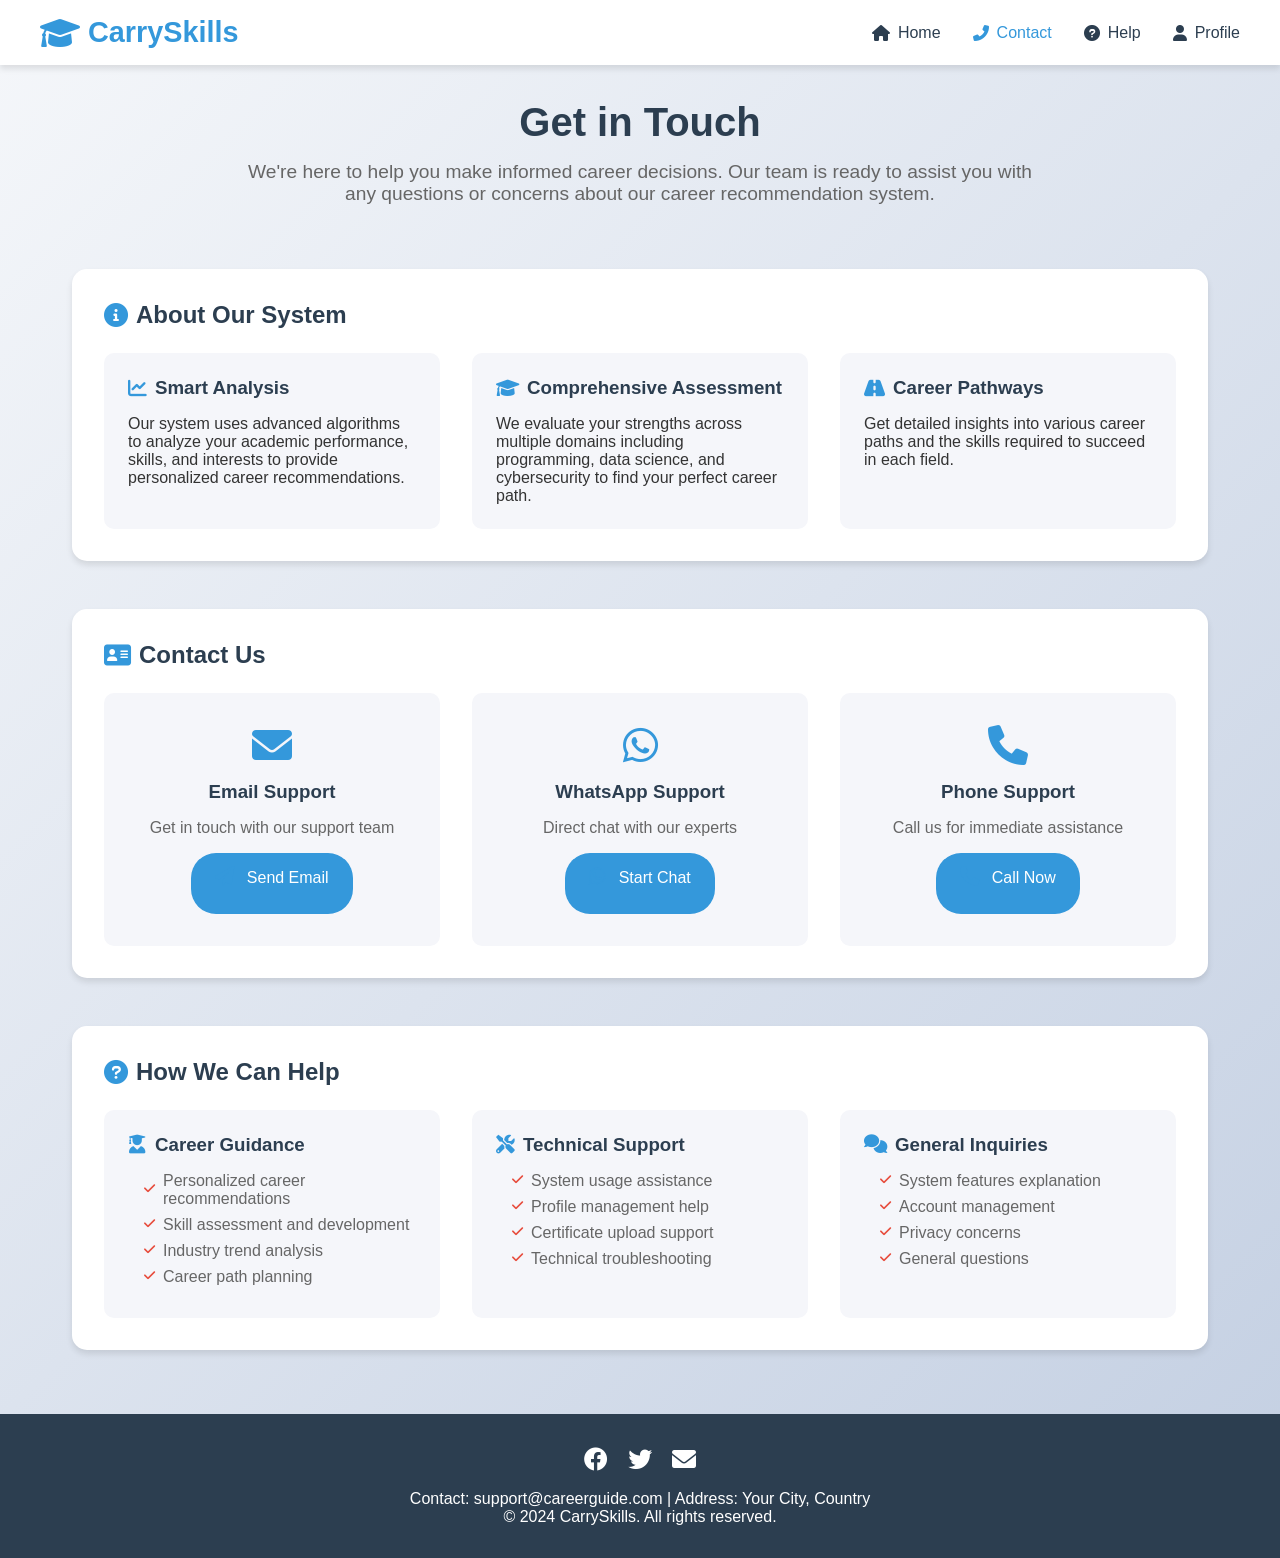
<file: contact.html>
<!DOCTYPE html>
<html lang="en">
<head>
    <meta charset="UTF-8">
    <meta name="viewport" content="width=device-width, initial-scale=1.0">
    <title>Contact Us - CarrySkills</title>
    <link rel="stylesheet" href="https://cdnjs.cloudflare.com/ajax/libs/font-awesome/6.0.0/css/all.min.css">
    <style>
        :root {
            --primary-color: #3498db;
            --secondary-color: #2c3e50;
            --accent-color: #e74c3c;
            --text-color: #333;
            --light-bg: #f5f6fa;
            --white: #ffffff;
            --shadow: 0 4px 6px rgba(0, 0, 0, 0.1);
            --transition: all 0.3s ease;
        }

        * {
            margin: 0;
            padding: 0;
            box-sizing: border-box;
            font-family: 'Segoe UI', Tahoma, Geneva, Verdana, sans-serif;
        }

        body {
            background: linear-gradient(135deg, #f5f7fa 0%, #c3cfe2 100%);
            min-height: 100vh;
            color: var(--text-color);
        }

        /* Header Styles */
        header {
            background: var(--white);
            padding: 1rem 2rem;
            box-shadow: var(--shadow);
            position: fixed;
            width: 100%;
            top: 0;
            z-index: 1000;
        }

        .header-content {
            max-width: 1200px;
            margin: 0 auto;
            display: flex;
            justify-content: space-between;
            align-items: center;
        }

        .logo {
            font-size: 1.8rem;
            font-weight: bold;
            color: var(--primary-color);
            text-decoration: none;
            display: flex;
            align-items: center;
            gap: 0.5rem;
        }

        .logo i {
            font-size: 2rem;
        }

        nav ul {
            display: flex;
            gap: 2rem;
            list-style: none;
        }

        nav a {
            text-decoration: none;
            color: var(--secondary-color);
            font-weight: 500;
            transition: var(--transition);
            display: flex;
            align-items: center;
            gap: 0.5rem;
        }

        nav a:hover {
            color: var(--primary-color);
        }

        nav a.active {
            color: var(--primary-color);
        }

        /* Main Content */
        .main-content {
            max-width: 1200px;
            margin: 100px auto 2rem;
            padding: 0 2rem;
        }

        /* Hero Section */
        .hero-section {
            text-align: center;
            margin-bottom: 4rem;
            animation: fadeInUp 1s ease;
        }

        .hero-section h1 {
            font-size: 2.5rem;
            color: var(--secondary-color);
            margin-bottom: 1rem;
        }

        .hero-section p {
            font-size: 1.2rem;
            color: #666;
            max-width: 800px;
            margin: 0 auto;
        }

        /* System Summary */
        .system-summary {
            background: var(--white);
            border-radius: 15px;
            padding: 2rem;
            margin-bottom: 3rem;
            box-shadow: var(--shadow);
            animation: fadeInUp 1s ease 0.2s;
            opacity: 0;
            animation-fill-mode: forwards;
        }

        .system-summary h2 {
            color: var(--secondary-color);
            margin-bottom: 1.5rem;
            display: flex;
            align-items: center;
            gap: 0.5rem;
        }

        .system-summary h2 i {
            color: var(--primary-color);
        }

        .summary-content {
            display: grid;
            grid-template-columns: repeat(auto-fit, minmax(300px, 1fr));
            gap: 2rem;
        }

        .summary-card {
            padding: 1.5rem;
            background: var(--light-bg);
            border-radius: 10px;
            transition: var(--transition);
        }

        .summary-card:hover {
            transform: translateY(-5px);
            box-shadow: var(--shadow);
        }

        .summary-card h3 {
            color: var(--secondary-color);
            margin-bottom: 1rem;
            display: flex;
            align-items: center;
            gap: 0.5rem;
        }

        .summary-card h3 i {
            color: var(--primary-color);
        }

        /* Contact Section */
        .contact-section {
            background: var(--white);
            border-radius: 15px;
            padding: 2rem;
            margin-bottom: 3rem;
            box-shadow: var(--shadow);
            animation: fadeInUp 1s ease 0.4s;
            opacity: 0;
            animation-fill-mode: forwards;
        }

        .contact-section h2 {
            color: var(--secondary-color);
            margin-bottom: 1.5rem;
            display: flex;
            align-items: center;
            gap: 0.5rem;
        }

        .contact-section h2 i {
            color: var(--primary-color);
        }

        .contact-grid {
            display: grid;
            grid-template-columns: repeat(auto-fit, minmax(250px, 1fr));
            gap: 2rem;
        }

        .contact-card {
            text-align: center;
            padding: 2rem;
            background: var(--light-bg);
            border-radius: 10px;
            transition: var(--transition);
        }

        .contact-card:hover {
            transform: translateY(-5px);
            box-shadow: var(--shadow);
        }

        .contact-card i {
            font-size: 2.5rem;
            color: var(--primary-color);
            margin-bottom: 1rem;
        }

        .contact-card h3 {
            color: var(--secondary-color);
            margin-bottom: 1rem;
        }

        .contact-card p {
            color: #666;
            margin-bottom: 1rem;
        }

        .contact-btn {
            display: inline-block;
            padding: 0.8rem 1.5rem;
            background: var(--primary-color);
            color: var(--white);
            text-decoration: none;
            border-radius: 25px;
            transition: var(--transition);
        }

        .contact-btn:hover {
            background: var(--accent-color);
            transform: translateY(-2px);
        }

        .contact-btn i {
            margin-right: 0.5rem;
            font-size: 1.2rem;
        }

        /* Help Section */
        .help-section {
            background: var(--white);
            border-radius: 15px;
            padding: 2rem;
            box-shadow: var(--shadow);
            animation: fadeInUp 1s ease 0.6s;
            opacity: 0;
            animation-fill-mode: forwards;
        }

        .help-section h2 {
            color: var(--secondary-color);
            margin-bottom: 1.5rem;
            display: flex;
            align-items: center;
            gap: 0.5rem;
        }

        .help-section h2 i {
            color: var(--primary-color);
        }

        .help-grid {
            display: grid;
            grid-template-columns: repeat(auto-fit, minmax(300px, 1fr));
            gap: 2rem;
        }

        .help-card {
            padding: 1.5rem;
            background: var(--light-bg);
            border-radius: 10px;
            transition: var(--transition);
        }

        .help-card:hover {
            transform: translateY(-5px);
            box-shadow: var(--shadow);
        }

        .help-card h3 {
            color: var(--secondary-color);
            margin-bottom: 1rem;
            display: flex;
            align-items: center;
            gap: 0.5rem;
        }

        .help-card h3 i {
            color: var(--primary-color);
        }

        .help-card ul {
            list-style: none;
            margin-left: 1rem;
        }

        .help-card ul li {
            margin-bottom: 0.5rem;
            color: #666;
            display: flex;
            align-items: center;
            gap: 0.5rem;
        }

        .help-card ul li i {
            color: var(--accent-color);
            font-size: 0.8rem;
        }

        /* Footer */
        footer {
            background: var(--secondary-color);
            color: var(--white);
            padding: 2rem;
            text-align: center;
            margin-top: 4rem;
        }

        .social-icons {
            margin-bottom: 1rem;
        }

        .social-icons a {
            color: var(--white);
            font-size: 1.5rem;
            margin: 0 0.5rem;
            transition: var(--transition);
        }

        .social-icons a:hover {
            color: var(--primary-color);
        }

        /* Animations */
        @keyframes fadeInUp {
            from {
                opacity: 0;
                transform: translateY(20px);
            }
            to {
                opacity: 1;
                transform: translateY(0);
            }
        }

        /* Responsive Design */
        @media (max-width: 768px) {
            .header-content {
                flex-direction: column;
                gap: 1rem;
            }

            nav ul {
                flex-direction: column;
                text-align: center;
                gap: 1rem;
            }

            .hero-section h1 {
                font-size: 2rem;
            }

            .summary-content,
            .contact-grid,
            .help-grid {
                grid-template-columns: 1fr;
            }
        }
    </style>
</head>
<body>
    <header>
        <div class="header-content">
            <a href="index.html" class="logo">
                <i class="fas fa-graduation-cap"></i>
                CarrySkills
            </a>
            <nav>
                <ul>
                    <li><a href="index.html"><i class="fas fa-home"></i> Home</a></li>
                    <li><a href="contact.html" class="active"><i class="fas fa-phone-alt"></i> Contact</a></li>
                    <li><a href="#"><i class="fas fa-question-circle"></i> Help</a></li>
                    <li><a href="profile.html"><i class="fas fa-user"></i> Profile</a></li>
                </ul>
            </nav>
        </div>
    </header>

    <main class="main-content">
        <!-- Hero Section -->
        <section class="hero-section">
            <h1>Get in Touch</h1>
            <p>We're here to help you make informed career decisions. Our team is ready to assist you with any questions or concerns about our career recommendation system.</p>
        </section>

        <!-- System Summary -->
        <section class="system-summary">
            <h2><i class="fas fa-info-circle"></i> About Our System</h2>
            <div class="summary-content">
                <div class="summary-card">
                    <h3><i class="fas fa-chart-line"></i> Smart Analysis</h3>
                    <p>Our system uses advanced algorithms to analyze your academic performance, skills, and interests to provide personalized career recommendations.</p>
                </div>
                <div class="summary-card">
                    <h3><i class="fas fa-graduation-cap"></i> Comprehensive Assessment</h3>
                    <p>We evaluate your strengths across multiple domains including programming, data science, and cybersecurity to find your perfect career path.</p>
                </div>
                <div class="summary-card">
                    <h3><i class="fas fa-road"></i> Career Pathways</h3>
                    <p>Get detailed insights into various career paths and the skills required to succeed in each field.</p>
                </div>
            </div>
        </section>

        <!-- Contact Section -->
        <section class="contact-section">
            <h2><i class="fas fa-address-card"></i> Contact Us</h2>
            <div class="contact-grid">
                <div class="contact-card">
                    <i class="fas fa-envelope"></i>
                    <h3>Email Support</h3>
                    <p>Get in touch with our support team</p>
                    <a href="mailto:support@careerguide.com" class="contact-btn">
                        <i class="fas fa-paper-plane"></i> Send Email
                    </a>
                </div>
                <div class="contact-card">
                    <i class="fab fa-whatsapp"></i>
                    <h3>WhatsApp Support</h3>
                    <p>Direct chat with our experts</p>
                    <a href="https://wa.me/1234567890" target="_blank" class="contact-btn">
                        <i class="fab fa-whatsapp"></i> Start Chat
                    </a>
                </div>
                <div class="contact-card">
                    <i class="fas fa-phone"></i>
                    <h3>Phone Support</h3>
                    <p>Call us for immediate assistance</p>
                    <a href="tel:+1234567890" class="contact-btn">
                        <i class="fas fa-phone"></i> Call Now
                    </a>
                </div>
            </div>
        </section>

        <!-- Help Section -->
        <section class="help-section">
            <h2><i class="fas fa-question-circle"></i> How We Can Help</h2>
            <div class="help-grid">
                <div class="help-card">
                    <h3><i class="fas fa-user-graduate"></i> Career Guidance</h3>
                    <ul>
                        <li><i class="fas fa-check"></i> Personalized career recommendations</li>
                        <li><i class="fas fa-check"></i> Skill assessment and development</li>
                        <li><i class="fas fa-check"></i> Industry trend analysis</li>
                        <li><i class="fas fa-check"></i> Career path planning</li>
                    </ul>
                </div>
                <div class="help-card">
                    <h3><i class="fas fa-tools"></i> Technical Support</h3>
                    <ul>
                        <li><i class="fas fa-check"></i> System usage assistance</li>
                        <li><i class="fas fa-check"></i> Profile management help</li>
                        <li><i class="fas fa-check"></i> Certificate upload support</li>
                        <li><i class="fas fa-check"></i> Technical troubleshooting</li>
                    </ul>
                </div>
                <div class="help-card">
                    <h3><i class="fas fa-comments"></i> General Inquiries</h3>
                    <ul>
                        <li><i class="fas fa-check"></i> System features explanation</li>
                        <li><i class="fas fa-check"></i> Account management</li>
                        <li><i class="fas fa-check"></i> Privacy concerns</li>
                        <li><i class="fas fa-check"></i> General questions</li>
                    </ul>
                </div>
            </div>
        </section>
    </main>

    <footer>
        <div class="social-icons">
            <a href="#"><i class="fab fa-facebook"></i></a>
            <a href="#"><i class="fab fa-twitter"></i></a>
            <a href="#"><i class="fas fa-envelope"></i></a>
        </div>
        <p>Contact: support@careerguide.com | Address: Your City, Country</p>
        <p>&copy; 2024 CarrySkills. All rights reserved.</p>
    </footer>
</body>
</html>
</file>
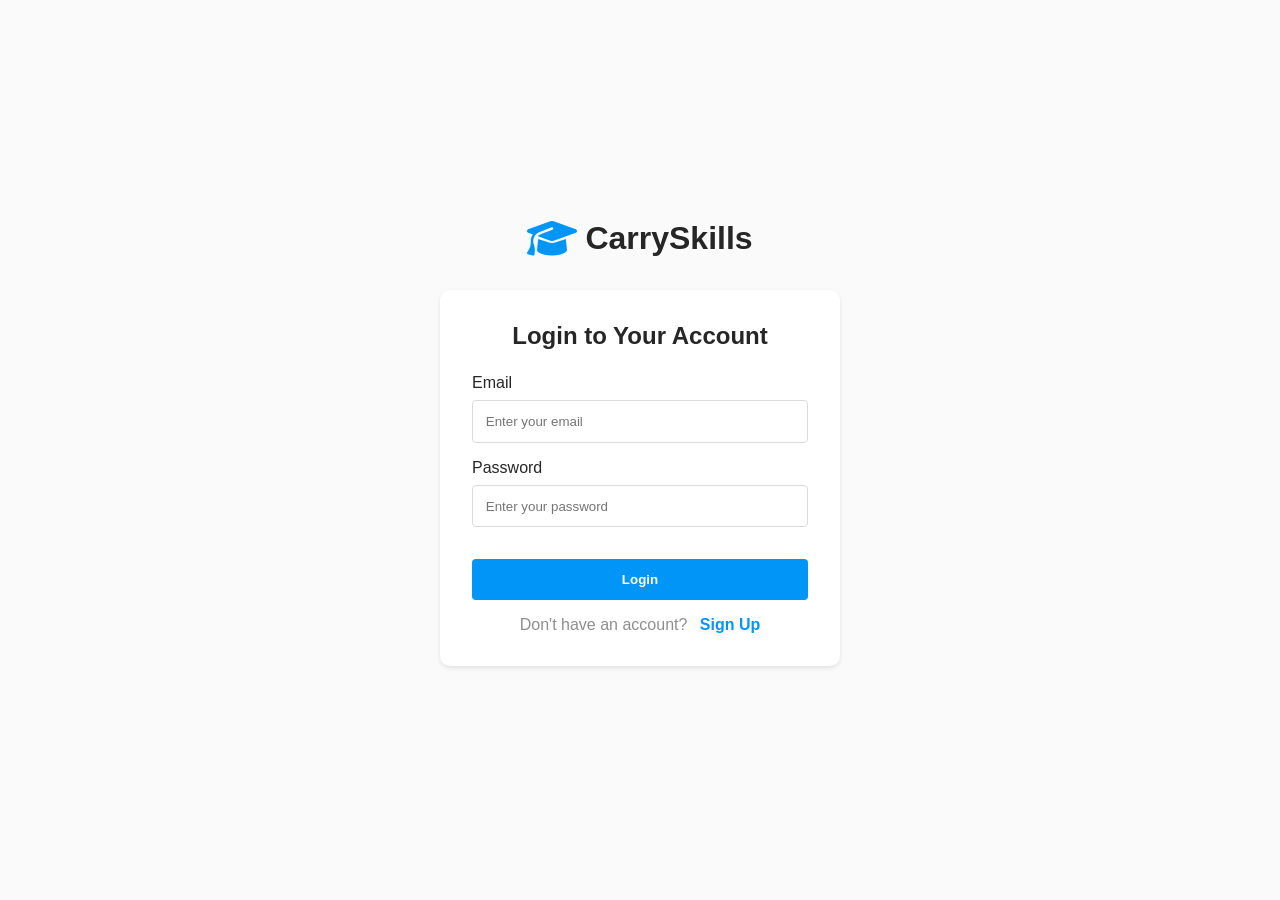
<file: login.html>
<!DOCTYPE html>
<html lang="en">
<head>
    <meta charset="UTF-8">
    <meta name="viewport" content="width=device-width, initial-scale=1.0">
    <title>Login - CarrySkills</title>
    <link rel="stylesheet" href="https://cdnjs.cloudflare.com/ajax/libs/font-awesome/6.5.1/css/all.min.css">
    <style>
        :root {
            --primary-color: #262626;
            --secondary-color: #8e8e8e;
            --accent-color: #0095f6;
            --text-color: #262626;
            --light-bg: #fafafa;
            --white: #ffffff;
            --shadow: 0 2px 4px rgba(0, 0, 0, 0.1);
            --transition: all 0.3s ease;
            --border-color: #dbdbdb;
            --error-color: #ed4956;
        }

        * {
            margin: 0;
            padding: 0;
            box-sizing: border-box;
            font-family: 'Segoe UI', Tahoma, Geneva, Verdana, sans-serif;
        }

        body {
            background: var(--light-bg);
            min-height: 100vh;
            display: flex;
            align-items: center;
            justify-content: center;
            padding: 2rem;
        }

        .container {
            width: 100%;
            max-width: 400px;
            text-align: center;
        }

        .logo {
            margin-bottom: 2rem;
            display: flex;
            align-items: center;
            justify-content: center;
            gap: 0.5rem;
            text-decoration: none;
            color: var(--primary-color);
        }

        .logo i {
            font-size: 2.5rem;
            color: var(--accent-color);
        }

        .logo span {
            font-size: 2rem;
            font-weight: 600;
        }

        .form-container {
            background: var(--white);
            padding: 2rem;
            border-radius: 10px;
            box-shadow: var(--shadow);
            margin-bottom: 1rem;
        }

        .form-title {
            font-size: 1.5rem;
            color: var(--primary-color);
            margin-bottom: 1.5rem;
        }

        .form-group {
            margin-bottom: 1rem;
            text-align: left;
        }

        .form-group label {
            display: block;
            color: var(--primary-color);
            margin-bottom: 0.5rem;
            font-weight: 500;
        }

        .form-group input {
            width: 100%;
            padding: 0.8rem;
            border: 1px solid var(--border-color);
            border-radius: 4px;
            transition: var(--transition);
        }

        .form-group input:focus {
            outline: none;
            border-color: var(--accent-color);
        }

        .submit-btn {
            width: 100%;
            padding: 0.8rem;
            background: var(--accent-color);
            color: var(--white);
            border: none;
            border-radius: 4px;
            font-weight: 600;
            cursor: pointer;
            transition: var(--transition);
            margin-top: 1rem;
        }

        .submit-btn:hover {
            background: #0081d6;
        }

        .toggle-form {
            color: var(--secondary-color);
            margin-top: 1rem;
        }

        .toggle-form a {
            color: var(--accent-color);
            text-decoration: none;
            font-weight: 600;
            margin-left: 0.5rem;
        }

        .toggle-form a:hover {
            text-decoration: underline;
        }

        .error-message {
            color: var(--error-color);
            font-size: 0.9rem;
            margin-top: 0.5rem;
            display: none;
        }

        #signupForm {
            display: none;
        }

        @media (max-width: 480px) {
            .container {
                padding: 1rem;
            }

            .form-container {
                padding: 1.5rem;
            }
        }
    </style>
</head>
<body>
    <div class="container">
        <a href="#" class="logo">
            <i class="fas fa-graduation-cap"></i>
            <span>CarrySkills</span>
        </a>

        <!-- Login Form -->
        <div class="form-container" id="loginForm">
            <h2 class="form-title">Login to Your Account</h2>
            <form onsubmit="return handleLogin(event)">
                <div class="form-group">
                    <label for="loginEmail">Email</label>
                    <input type="email" id="loginEmail" required placeholder="Enter your email">
                    <div class="error-message" id="loginEmailError"></div>
                </div>
                <div class="form-group">
                    <label for="loginPassword">Password</label>
                    <input type="password" id="loginPassword" required placeholder="Enter your password">
                    <div class="error-message" id="loginPasswordError"></div>
                </div>
                <button type="submit" class="submit-btn">Login</button>
            </form>
            <p class="toggle-form">
                Don't have an account?
                <a href="#" onclick="toggleForms()">Sign Up</a>
            </p>
        </div>

        <!-- Sign Up Form -->
        <div class="form-container" id="signupForm">
            <h2 class="form-title">Create New Account</h2>
            <form onsubmit="return handleSignup(event)">
                <div class="form-group">
                    <label for="signupUsername">Username</label>
                    <input type="text" id="signupUsername" required placeholder="Choose a username">
                    <div class="error-message" id="usernameError"></div>
                </div>
                <div class="form-group">
                    <label for="signupEmail">Email</label>
                    <input type="email" id="signupEmail" required placeholder="Enter your email">
                    <div class="error-message" id="emailError"></div>
                </div>
                <div class="form-group">
                    <label for="signupPassword">Create Password</label>
                    <input type="password" id="signupPassword" required placeholder="Create a password">
                    <div class="error-message" id="passwordError"></div>
                </div>
                <div class="form-group">
                    <label for="confirmPassword">Confirm Password</label>
                    <input type="password" id="confirmPassword" required placeholder="Confirm your password">
                    <div class="error-message" id="confirmPasswordError"></div>
                </div>
                <button type="submit" class="submit-btn">Sign Up</button>
            </form>
            <p class="toggle-form">
                Already have an account?
                <a href="#" onclick="toggleForms()">Login</a>
            </p>
        </div>
    </div>

    <script>
        // Toggle between login and signup forms
        function toggleForms() {
            const loginForm = document.getElementById('loginForm');
            const signupForm = document.getElementById('signupForm');
            
            if (loginForm.style.display === 'none') {
                loginForm.style.display = 'block';
                signupForm.style.display = 'none';
            } else {
                loginForm.style.display = 'none';
                signupForm.style.display = 'block';
            }
        }

        // Handle login form submission
        function handleLogin(event) {
            event.preventDefault();
            
            const email = document.getElementById('loginEmail').value;
            const password = document.getElementById('loginPassword').value;
            
            // Get users from localStorage
            const users = JSON.parse(localStorage.getItem('users') || '[]');
            
            // Find user with matching email and password
            const user = users.find(u => u.email === email && u.password === password);
            
            if (user) {
                // Store logged in user
                localStorage.setItem('currentUser', JSON.stringify(user));
                // Redirect to home page
                window.location.href = 'index.html';
            } else {
                document.getElementById('loginEmailError').textContent = 'Invalid email or password';
                document.getElementById('loginEmailError').style.display = 'block';
            }
        }

        // Handle signup form submission
        function handleSignup(event) {
            event.preventDefault();
            
            const username = document.getElementById('signupUsername').value;
            const email = document.getElementById('signupEmail').value;
            const password = document.getElementById('signupPassword').value;
            const confirmPassword = document.getElementById('confirmPassword').value;
            
            // Reset error messages
            document.getElementById('usernameError').style.display = 'none';
            document.getElementById('emailError').style.display = 'none';
            document.getElementById('passwordError').style.display = 'none';
            document.getElementById('confirmPasswordError').style.display = 'none';
            
            // Validate password match
            if (password !== confirmPassword) {
                document.getElementById('confirmPasswordError').textContent = 'Passwords do not match';
                document.getElementById('confirmPasswordError').style.display = 'block';
                return false;
            }
            
            // Get existing users
            const users = JSON.parse(localStorage.getItem('users') || '[]');
            
            // Check if email already exists
            if (users.some(user => user.email === email)) {
                document.getElementById('emailError').textContent = 'Email already exists';
                document.getElementById('emailError').style.display = 'block';
                return false;
            }
            
            // Create new user
            const newUser = {
                username,
                email,
                password,
                dateCreated: new Date().toISOString()
            };
            
            // Add user to array and save to localStorage
            users.push(newUser);
            localStorage.setItem('users', JSON.stringify(users));
            
            // Store current user and redirect to home page
            localStorage.setItem('currentUser', JSON.stringify(newUser));
            window.location.href = 'index.html';
        }

        // Password validation
        document.getElementById('signupPassword').addEventListener('input', function(e) {
            const password = e.target.value;
            const errorElement = document.getElementById('passwordError');
            
            if (password.length < 8) {
                errorElement.textContent = 'Password must be at least 8 characters long';
                errorElement.style.display = 'block';
            } else if (!/[A-Z]/.test(password)) {
                errorElement.textContent = 'Password must contain at least one uppercase letter';
                errorElement.style.display = 'block';
            } else if (!/[0-9]/.test(password)) {
                errorElement.textContent = 'Password must contain at least one number';
                errorElement.style.display = 'block';
            } else {
                errorElement.style.display = 'none';
            }
        });
    </script>
</body>
</html>
</file>
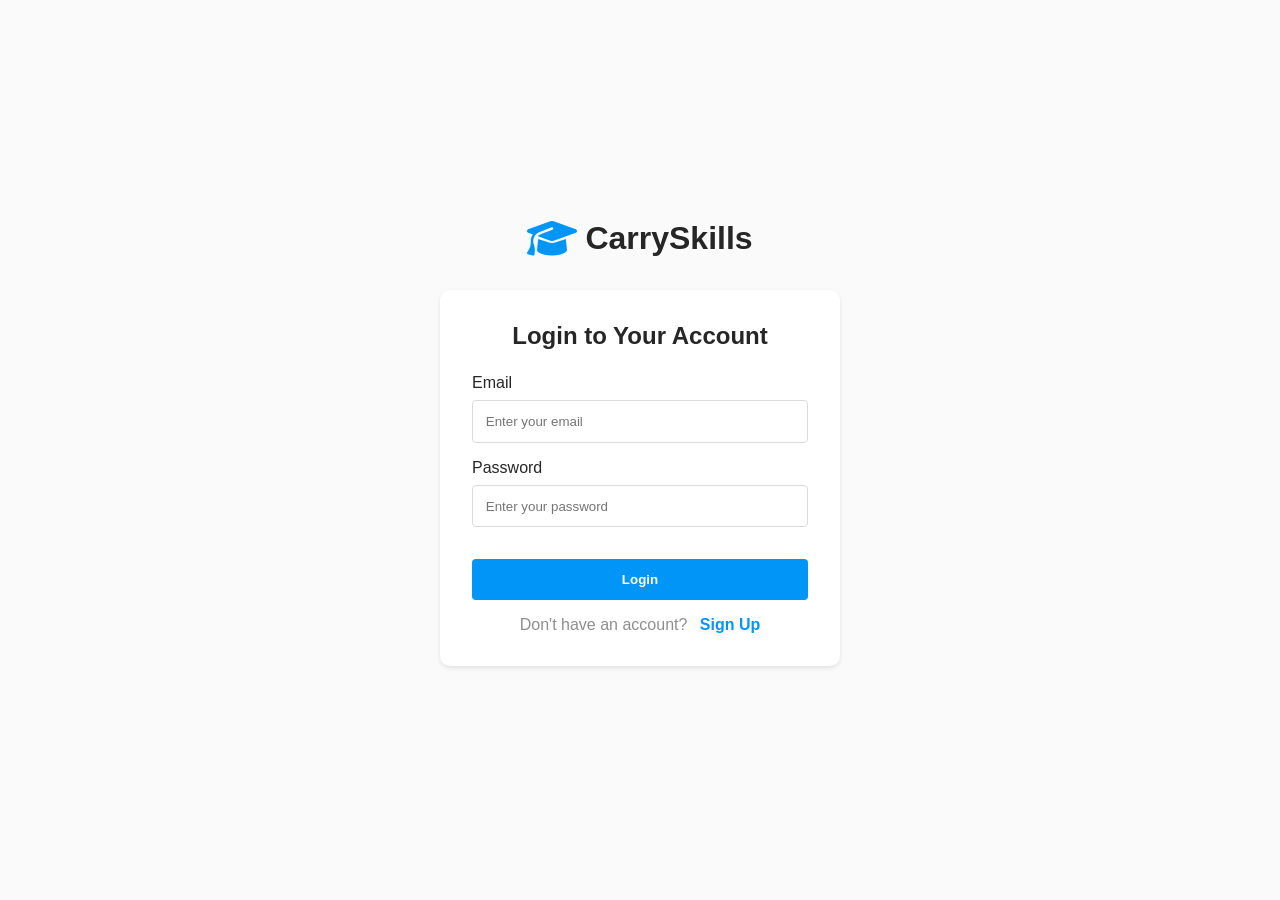
<file: profile.html>
<!DOCTYPE html>
<html lang="en">
<head>
    <meta charset="UTF-8">
    <meta name="viewport" content="width=device-width, initial-scale=1.0">
    <title>My Profile - Career Recommendation System</title>
    <link rel="stylesheet" href="styles.css">
    <link rel="stylesheet" href="https://cdnjs.cloudflare.com/ajax/libs/font-awesome/6.5.1/css/all.min.css">
    <style>
        :root {
            --primary-color: #262626;
            --secondary-color: #8e8e8e;
            --accent-color: #0095f6;
            --text-color: #262626;
            --light-bg: #fafafa;
            --white: #ffffff;
            --shadow: 0 2px 4px rgba(0, 0, 0, 0.1);
            --transition: all 0.3s ease;
            --border-color: #dbdbdb;
        }

        * {
            margin: 0;
            padding: 0;
            box-sizing: border-box;
            font-family: 'Segoe UI', Tahoma, Geneva, Verdana, sans-serif;
        }

        body {
            background: var(--light-bg);
            min-height: 100vh;
            color: var(--text-color);
        }

        /* Header Styles */
        header {
            background: var(--white);
            border-bottom: 1px solid var(--border-color);
            padding: 0.8rem 2rem;
            position: fixed;
            width: 100%;
            top: 0;
            z-index: 1000;
        }

        .header-content {
            max-width: 975px;
            margin: 0 auto;
            display: flex;
            justify-content: space-between;
            align-items: center;
        }

        .logo {
            font-size: 1.5rem;
            font-weight: 600;
            color: var(--primary-color);
            text-decoration: none;
            display: flex;
            align-items: center;
            gap: 0.5rem;
        }

        .logo i {
            font-size: 1.8rem;
            color: var(--accent-color);
        }

        nav ul {
            display: flex;
            gap: 2rem;
            list-style: none;
        }

        nav a {
            text-decoration: none;
            color: var(--primary-color);
            font-weight: 500;
            transition: var(--transition);
            display: flex;
            align-items: center;
            gap: 0.5rem;
        }

        nav a:hover {
            color: var(--accent-color);
        }

        nav a.active {
            color: var(--accent-color);
        }

        /* Main Content */
        .main-content {
            max-width: 975px;
            margin: 80px auto 2rem;
            padding: 0 2rem;
        }

        /* Cover Photo Styles */
        .cover-photo-container {
            position: relative;
            width: 100%;
            height: 350px;
            border-radius: 8px;
            overflow: hidden;
            margin-bottom: 1rem;
            background: var(--light-bg);
        }

        .cover-photo {
            width: 100%;
            height: 100%;
            object-fit: cover;
        }

        .edit-cover-photo {
            position: absolute;
            right: 20px;
            bottom: 20px;
            background: rgba(255, 255, 255, 0.9);
            padding: 8px 12px;
            border-radius: 6px;
            display: flex;
            align-items: center;
            gap: 8px;
            cursor: pointer;
            font-weight: 500;
            border: none;
            transition: var(--transition);
        }

        .edit-cover-photo:hover {
            background: var(--white);
            transform: translateY(-2px);
        }

        /* Profile Picture Styles */
        .profile-picture-wrapper {
            position: absolute;
            left: 50px;
            bottom: -50px;
            width: 168px;
            height: 168px;
            border-radius: 50%;
            border: 4px solid var(--white);
            background: var(--white);
            box-shadow: var(--shadow);
            overflow: hidden;
            cursor: pointer;
        }

        .profile-picture {
            width: 100%;
            height: 100%;
            object-fit: cover;
            border-radius: 50%;
        }

        .profile-picture-edit {
            position: absolute;
            bottom: 0;
            left: 0;
            width: 100%;
            padding: 15px;
            background: rgba(0, 0, 0, 0.7);
            color: var(--white);
            text-align: center;
            font-size: 0.9rem;
            cursor: pointer;
            transition: var(--transition);
            border: none;
            display: flex;
            align-items: center;
            justify-content: center;
            gap: 8px;
            opacity: 0;
        }

        .profile-picture-wrapper:hover .profile-picture-edit {
            opacity: 1;
        }

        .profile-picture-edit i {
            font-size: 1.2rem;
        }

        .profile-upload-btn {
            position: absolute;
            bottom: 10px;
            right: 10px;
            background: var(--accent-color);
            color: var(--white);
            width: 40px;
            height: 40px;
            border-radius: 50%;
            display: flex;
            align-items: center;
            justify-content: center;
            cursor: pointer;
            transition: var(--transition);
            border: 3px solid var(--white);
            box-shadow: var(--shadow);
            z-index: 3;
        }

        .profile-upload-btn:hover {
            transform: scale(1.1);
            background: #0081d6;
        }

        .profile-picture-overlay {
            position: absolute;
            top: 0;
            left: 0;
            width: 100%;
            height: 100%;
            background: rgba(0, 0, 0, 0.3);
            display: flex;
            align-items: center;
            justify-content: center;
            opacity: 0;
            transition: var(--transition);
            color: var(--white);
            font-size: 0.9rem;
            text-align: center;
            cursor: pointer;
        }

        .profile-picture-wrapper:hover .profile-picture-overlay {
            opacity: 1;
        }

        /* Profile Info Styles Update */
        .profile-header {
            background: var(--white);
            border: 1px solid var(--border-color);
            border-radius: 8px;
            padding: 0;
            margin-bottom: 2rem;
            display: block;
        }

        .profile-info {
            padding: 70px 2rem 2rem;
        }

        .profile-header-top {
            display: flex;
            align-items: flex-end;
            justify-content: space-between;
            margin-bottom: 1.5rem;
        }

        .profile-name-section {
            margin-left: 168px;
        }

        .profile-username {
            font-size: 2rem;
            font-weight: 600;
            color: var(--primary-color);
            margin-bottom: 0.5rem;
        }

        .profile-title {
            font-size: 1.1rem;
            color: var(--secondary-color);
            margin-bottom: 1rem;
        }

        .profile-actions {
            display: flex;
            gap: 1rem;
        }

        .action-btn {
            padding: 0.5rem 1.5rem;
            border: 1px solid var(--border-color);
            border-radius: 4px;
            background: var(--white);
            color: var(--primary-color);
            font-weight: 600;
            cursor: pointer;
            transition: var(--transition);
        }

        .action-btn.primary {
            background: var(--accent-color);
            color: var(--white);
            border: none;
        }

        .action-btn:hover {
            background: var(--light-bg);
        }

        .action-btn.primary:hover {
            background: #0081d6;
        }

        .profile-stats {
            display: flex;
            gap: 2rem;
            margin-bottom: 1.5rem;
        }

        .stat-item {
            display: flex;
            align-items: center;
            gap: 0.5rem;
        }

        .stat-value {
            font-weight: 600;
            color: var(--primary-color);
        }

        .stat-label {
            color: var(--secondary-color);
        }

        .profile-bio {
            color: var(--primary-color);
            line-height: 1.5;
        }

        .profile-bio h2 {
            font-weight: 600;
            margin-bottom: 0.5rem;
        }

        .bio-edit {
            margin-top: 1rem;
            padding: 1rem;
            background: var(--light-bg);
            border-radius: 8px;
            display: none;
        }

        .bio-edit textarea {
            width: 100%;
            min-height: 100px;
            padding: 0.8rem;
            border: 1px solid var(--border-color);
            border-radius: 4px;
            margin-bottom: 1rem;
            resize: vertical;
        }

        .bio-edit .bio-actions {
            display: flex;
            gap: 1rem;
            justify-content: flex-end;
        }

        .bio-edit button {
            padding: 0.5rem 1rem;
            border: none;
            border-radius: 4px;
            cursor: pointer;
            transition: var(--transition);
        }

        .bio-edit .save-btn {
            background: var(--accent-color);
            color: var(--white);
        }

        .bio-edit .cancel-btn {
            background: var(--light-bg);
            color: var(--secondary-color);
        }

        /* Content Tabs */
        .content-tabs {
            display: flex;
            justify-content: center;
            border-top: 1px solid var(--border-color);
            margin-bottom: 2rem;
        }

        .tab {
            padding: 1rem 2rem;
            color: var(--secondary-color);
            font-weight: 600;
            cursor: pointer;
            position: relative;
            transition: var(--transition);
        }

        .tab.active {
            color: var(--primary-color);
        }

        .tab.active::after {
            content: '';
            position: absolute;
            bottom: -1px;
            left: 0;
            width: 100%;
            height: 1px;
            background: var(--primary-color);
        }

        /* Content Grid */
        .content-grid {
            display: grid;
            grid-template-columns: repeat(3, 1fr);
            gap: 28px;
        }

        .grid-item {
            position: relative;
            aspect-ratio: 1;
            cursor: pointer;
        }

        .grid-item img {
            width: 100%;
            height: 100%;
            object-fit: cover;
        }

        .grid-item-overlay {
            position: absolute;
            top: 0;
            left: 0;
            width: 100%;
            height: 100%;
            background: rgba(0, 0, 0, 0.3);
            display: flex;
            align-items: center;
            justify-content: center;
            gap: 2rem;
            opacity: 0;
            transition: var(--transition);
        }

        .grid-item:hover .grid-item-overlay {
            opacity: 1;
        }

        .overlay-stat {
            color: var(--white);
            font-weight: 600;
            display: flex;
            align-items: center;
            gap: 0.5rem;
        }

        /* Certificate Upload */
        .certificate-upload {
            position: relative;
            background: var(--white);
            border: 2px dashed var(--border-color);
            border-radius: 12px;
            padding: 3rem 2rem;
            text-align: center;
            margin-top: 2rem;
            transition: var(--transition);
            overflow: visible;
        }

        .certificate-upload:hover {
            border-color: var(--accent-color);
            background: var(--light-bg);
        }

        .upload-icon {
            font-size: 3rem;
            color: var(--accent-color);
            margin-bottom: 1.5rem;
        }

        .upload-text {
            color: var(--secondary-color);
            margin-bottom: 2rem;
            font-size: 1.1rem;
        }

        .upload-btn {
            position: absolute;
            bottom: -25px;
            left: 50%;
            transform: translateX(-50%);
            padding: 1rem 2rem;
            background: var(--accent-color);
            color: var(--white);
            border: none;
            border-radius: 25px;
            font-weight: 600;
            cursor: pointer;
            transition: var(--transition);
            display: inline-flex;
            align-items: center;
            gap: 0.5rem;
            box-shadow: 0 4px 12px rgba(0, 149, 246, 0.2);
        }

        .upload-btn:hover {
            background: #0081d6;
            transform: translateX(-50%) translateY(-2px);
            box-shadow: 0 6px 16px rgba(0, 149, 246, 0.3);
        }

        .upload-btn i {
            font-size: 1.2rem;
        }

        /* Skills Section */
        .skills-section {
            margin-top: 2rem;
        }

        .skills-grid {
            display: grid;
            grid-template-columns: repeat(auto-fill, minmax(150px, 1fr));
            gap: 1rem;
            margin-top: 1rem;
        }

        .skill-item {
            background: var(--light-bg);
            padding: 0.8rem;
            border-radius: 8px;
            display: flex;
            align-items: center;
            gap: 0.5rem;
            transition: var(--transition);
        }

        .skill-item:hover {
            transform: translateY(-2px);
            box-shadow: var(--shadow);
        }

        .skill-item i {
            color: var(--accent-color);
        }

        .certificate-form {
            display: none;
            margin-top: 1rem;
            padding: 1rem;
            background: var(--light-bg);
            border-radius: 8px;
        }

        .certificate-form input,
        .certificate-form textarea {
            width: 100%;
            padding: 0.8rem;
            border: 1px solid var(--border-color);
            border-radius: 4px;
            margin-bottom: 1rem;
        }

        .certificate-form textarea {
            min-height: 100px;
            resize: vertical;
        }

        .certificate-form .form-actions {
            display: flex;
            gap: 1rem;
            justify-content: flex-end;
        }

        .certificate-form button {
            padding: 0.5rem 1rem;
            border: none;
            border-radius: 4px;
            cursor: pointer;
            transition: var(--transition);
        }

        .certificate-form .save-btn {
            background: var(--accent-color);
            color: var(--white);
        }

        .certificate-form .cancel-btn {
            background: var(--light-bg);
            color: var(--secondary-color);
        }

        .certificate-card {
            background: var(--white);
            border: 1px solid var(--border-color);
            border-radius: 8px;
            overflow: hidden;
            transition: var(--transition);
        }

        .certificate-card:hover {
            transform: translateY(-2px);
            box-shadow: var(--shadow);
        }

        .certificate-image {
            width: 100%;
            height: 200px;
            object-fit: cover;
        }

        .certificate-content {
            padding: 1rem;
        }

        .certificate-title {
            font-weight: 600;
            margin-bottom: 0.5rem;
        }

        .certificate-description {
            color: var(--secondary-color);
            font-size: 0.9rem;
            margin-bottom: 1rem;
        }

        .certificate-actions {
            display: flex;
            gap: 0.5rem;
            justify-content: flex-end;
        }

        .certificate-actions button {
            padding: 0.5rem;
            border: none;
            border-radius: 4px;
            cursor: pointer;
            transition: var(--transition);
        }

        .certificate-actions .view-btn {
            background: var(--accent-color);
            color: var(--white);
        }

        .certificate-actions .delete-btn {
            background: var(--light-bg);
            color: var(--secondary-color);
        }

        /* Responsive Design */
        @media (max-width: 768px) {
            .profile-header {
                flex-direction: column;
                text-align: center;
                gap: 2rem;
            }

            .profile-header-top {
                flex-direction: column;
                gap: 1rem;
            }

            .profile-stats {
                justify-content: center;
            }

            .content-grid {
                grid-template-columns: repeat(2, 1fr);
            }
        }

        @media (max-width: 480px) {
            .content-grid {
                grid-template-columns: 1fr;
            }
        }
    </style>
</head>
<body>
    <header>
        <div class="header-content">
            <a href="index.html" class="logo">
                <i class="fas fa-graduation-cap"></i>
                CarrySkills
            </a>
            <nav>
                <ul>
                    <li><a href="index.html"><i class="fas fa-home"></i> Home</a></li>
                    <li><a href="contact.html"><i class="fas fa-phone-alt"></i> Contact</a></li>
                    <li><a href="#"><i class="fas fa-question-circle"></i> Help</a></li>
                    <li><a href="profile.html" class="active"><i class="fas fa-user"></i> Profile</a></li>
                </ul>
            </nav>
        </div>
    </header>

    <main class="main-content">
        <!-- Profile Header -->
        <section class="profile-header">
            <div class="cover-photo-container">
                <img src="https://source.unsplash.com/random/1200x350/?nature,landscape" alt="Cover Photo" class="cover-photo" id="coverPhoto">
                <button class="edit-cover-photo" onclick="document.getElementById('coverPhotoInput').click()">
                    <i class="fas fa-camera"></i>
                    Edit Cover Photo
                </button>
                <input type="file" id="coverPhotoInput" accept="image/*" style="display: none;">
                
                <div class="profile-picture-wrapper">
                    <img id="profileImage" src="https://via.placeholder.com/168" alt="Profile Picture" class="profile-picture">
                    <button class="profile-picture-edit" onclick="document.getElementById('profilePictureInput').click()">
                        <i class="fas fa-camera"></i>
                        Change Profile Photo
                    </button>
                    <button class="profile-upload-btn" onclick="document.getElementById('profilePictureInput').click()">
                        <i class="fas fa-plus"></i>
                    </button>
                    <input type="file" id="profilePictureInput" accept="image/*" style="display: none;">
                </div>
            </div>
            
            <div class="profile-info">
                <div class="profile-header-top">
                    <div class="profile-name-section">
                        <h1 id="userName" class="profile-username">John Doe</h1>
                        <h2 id="userTitle" class="profile-title">Computer Science Student</h2>
                    </div>
                    <div class="profile-actions">
                        <button class="action-btn primary" onclick="toggleEditMode('personalInfo')">
                            <i class="fas fa-edit"></i> Edit Profile
                        </button>
                        <button class="action-btn">
                            <i class="fas fa-cog"></i> Settings
                        </button>
                    </div>
           
              
        </section>

        <!-- Skills Section -->
        <section class="skills-section">
            <div class="section-header">
                <h2 class="section-title">
                    <i class="fas fa-code"></i>
                    Skills
                </h2>
                <button class="edit-btn" onclick="toggleSkillsEdit()">
                    <i class="fas fa-edit"></i> Edit Skills
                </button>
            </div>
            <div class="skills-grid" id="skillsGrid">
                <!-- Skills will be dynamically added here -->
            </div>
            <div class="skills-edit" id="skillsEdit">
                <div class="skill-categories">
                    <div class="skill-category">
                        <h3>Programming Languages</h3>
                        <div class="skill-options">
                            <label><input type="checkbox" value="Python" data-category="programming"> Python</label>
                            <label><input type="checkbox" value="Java" data-category="programming"> Java</label>
                            <label><input type="checkbox" value="JavaScript" data-category="programming"> JavaScript</label>
                            <label><input type="checkbox" value="C++" data-category="programming"> C++</label>
                            <label><input type="checkbox" value="SQL" data-category="programming"> SQL</label>
                        </div>
                    </div>
                    <div class="skill-category">
                        <h3>Frameworks & Tools</h3>
                        <div class="skill-options">
                            <label><input type="checkbox" value="React" data-category="frameworks"> React</label>
                            <label><input type="checkbox" value="Node.js" data-category="frameworks"> Node.js</label>
                            <label><input type="checkbox" value="Django" data-category="frameworks"> Django</label>
                            <label><input type="checkbox" value="Spring" data-category="frameworks"> Spring</label>
                        </div>
                    </div>
                    <div class="skill-category">
                        <h3>Technologies</h3>
                        <div class="skill-options">
                            <label><input type="checkbox" value="AWS" data-category="tech"> AWS</label>
                            <label><input type="checkbox" value="Docker" data-category="tech"> Docker</label>
                            <label><input type="checkbox" value="Git" data-category="tech"> Git</label>
                            <label><input type="checkbox" value="MongoDB" data-category="tech"> MongoDB</label>
                        </div>
                    </div>
                </div>
                <div class="form-actions">
                    <button class="cancel-btn" onclick="toggleSkillsEdit()">Cancel</button>
                    <button class="save-btn" onclick="saveSkills()">Save Changes</button>
                </div>
            </div>
        </section>

        <!-- Content Grid -->
        <div class="content-grid" id="certificateGrid">
            <!-- Certificates will be dynamically added here -->
        </div>

        <!-- Certificate Upload -->
        <div class="certificate-upload" id="certificateUploadArea">
            <i class="fas fa-cloud-upload-alt upload-icon"></i>
            <p class="upload-text">Drag and drop your certificates here</p>
            <input type="file" id="certificateInput" accept="image/*,.pdf" multiple style="display: none;">
            <button class="upload-btn" onclick="document.getElementById('certificateInput').click()">
                <i class="fas fa-plus"></i> Add Certificate
            </button>
        </div>

        <!-- Certificate Form -->
        <div class="certificate-form" id="certificateForm">
            <input type="text" id="certificateTitle" placeholder="Certificate Title" required>
            <textarea id="certificateDescription" placeholder="Certificate Description" required></textarea>
            <div class="form-actions">
                <button class="cancel-btn" onclick="toggleCertificateForm()">Cancel</button>
                <button class="save-btn" onclick="saveCertificate()">Save Certificate</button>
            </div>
        </div>
    </main>

    <footer>
        <div class="social-icons">
            <a href="#"><i class="fab fa-facebook"></i></a>
            <a href="#"><i class="fab fa-twitter"></i></a>
            <a href="#"><i class="fab fa-linkedin"></i></a>
        </div>
        <p>Contact: support@careerguide.com | Address: Your City, Country</p>
        <p>&copy; 2024 CareerGuide. All rights reserved.</p>
    </footer>

    <script>
        // Certificate Upload Functionality
        const certificateUploadArea = document.getElementById('certificateUploadArea');
        const certificateInput = document.getElementById('certificateInput');
        const certificateGrid = document.getElementById('certificateGrid');

        // Load saved certificates
        function loadCertificates() {
            const savedCertificates = JSON.parse(localStorage.getItem('certificates') || '[]');
            savedCertificates.forEach(cert => addCertificateToGrid(cert));
        }

        // Add certificate to grid
        function addCertificateToGrid(certificate) {
            const post = document.createElement('div');
            post.className = 'certificate-post';
            post.innerHTML = `
                <div class="certificate-header">
                    <img src="https://via.placeholder.com/40" alt="User">
                    <h3>John Doe</h3>
                </div>
                <img src="${certificate.url}" alt="Certificate" class="certificate-image">
                <div class="certificate-content">
                    <h4>${certificate.title}</h4>
                    <p>Issued by: ${certificate.issuer}</p>
                    <p>Date: ${certificate.date}</p>
                </div>
                <div class="certificate-actions">
                    <button onclick="viewCertificate(this)">
                        <i class="fas fa-eye"></i> View
                    </button>
                    <button class="delete" onclick="deleteCertificate(this)">
                        <i class="fas fa-trash"></i> Delete
                    </button>
                </div>
            `;
            certificateGrid.appendChild(post);
        }

        // Handle file selection
        certificateInput.addEventListener('change', handleFiles);

        // Handle drag and drop
        certificateUploadArea.addEventListener('dragover', (e) => {
            e.preventDefault();
            certificateUploadArea.style.borderColor = getComputedStyle(document.documentElement).getPropertyValue('--accent-color');
        });

        certificateUploadArea.addEventListener('dragleave', () => {
            certificateUploadArea.style.borderColor = getComputedStyle(document.documentElement).getPropertyValue('--primary-color');
        });

        certificateUploadArea.addEventListener('drop', (e) => {
            e.preventDefault();
            certificateUploadArea.style.borderColor = getComputedStyle(document.documentElement).getPropertyValue('--primary-color');
            const files = e.dataTransfer.files;
            handleFiles({ target: { files } });
        });

        // Handle files
        function handleFiles(e) {
            const files = e.target.files;
            for (let file of files) {
                if (file.type.startsWith('image/') || file.type === 'application/pdf') {
                    uploadFile(file);
                } else {
                    showError('Please upload only images or PDF files.');
                }
            }
        }

        // Upload file
        function uploadFile(file) {
            const reader = new FileReader();
            reader.onload = (e) => {
                const certificate = {
                    url: e.target.result,
                    title: file.name.split('.')[0],
                    issuer: 'Issuing Organization',
                    date: new Date().toLocaleDateString()
                };
                addCertificateToGrid(certificate);
                saveCertificate(certificate);
            };
            reader.readAsDataURL(file);
        }

        // Save certificate
        function saveCertificate(certificate) {
            const certificates = JSON.parse(localStorage.getItem('certificates') || '[]');
            certificates.push(certificate);
            localStorage.setItem('certificates', JSON.stringify(certificates));
        }

        // View certificate
        function viewCertificate(button) {
            const post = button.closest('.certificate-post');
            const img = post.querySelector('.certificate-image');
            window.open(img.src, '_blank');
        }

        // Delete certificate
        function deleteCertificate(button) {
            if (confirm('Are you sure you want to delete this certificate?')) {
                const post = button.closest('.certificate-post');
                post.remove();
                updateLocalStorage();
            }
        }

        // Update localStorage
        function updateLocalStorage() {
            const certificates = Array.from(certificateGrid.querySelectorAll('.certificate-post')).map(post => ({
                url: post.querySelector('.certificate-image').src,
                title: post.querySelector('h4').textContent,
                issuer: post.querySelector('p').textContent.split(': ')[1],
                date: post.querySelectorAll('p')[1].textContent.split(': ')[1]
            }));
            localStorage.setItem('certificates', JSON.stringify(certificates));
        }

        // Show error message
        function showError(message) {
            alert(message);
        }

        // Load certificates on page load
        loadCertificates();

        // Load user data when page loads
        function loadUserData() {
            const currentUser = JSON.parse(localStorage.getItem('currentUser') || '{}');
            
            // Update username and other profile information
            document.getElementById('userName').textContent = currentUser.username || 'Guest User';
            
            // Update cover photo
            if (currentUser.coverPhoto) {
                document.getElementById('coverPhoto').src = currentUser.coverPhoto;
            }
            
            // Update profile picture
            if (currentUser.profilePicture) {
                document.getElementById('profileImage').src = currentUser.profilePicture;
            }
            
            // Update bio if exists
            if (currentUser.bio) {
                document.getElementById('userBio').textContent = currentUser.bio;
            }

            // Check if user is logged in
            if (!currentUser.username) {
                // Redirect to login page if not logged in
                window.location.href = 'login.html';
            }
        }

        // Call loadUserData when page loads
        window.addEventListener('load', loadUserData);

        // Toggle edit mode for sections
        function toggleEditMode(section) {
            const form = document.getElementById(`${section}Form`);
            const content = document.getElementById(`${section}Grid`);
            
            if (form.style.display === 'none') {
                form.style.display = 'block';
                content.style.display = 'none';
                populateForm(section);
            } else {
                form.style.display = 'none';
                content.style.display = 'grid';
            }
        }

        // Populate form with current data
        function populateForm(section) {
            if (section === 'personalInfo') {
                const userData = JSON.parse(localStorage.getItem('userData') || '{}');
                document.getElementById('nameInput').value = userData.name || '';
                document.getElementById('titleInput').value = userData.title || '';
                document.getElementById('emailInput').value = userData.email || '';
                document.getElementById('phoneInput').value = userData.phone || '';
                document.getElementById('locationInput').value = userData.location || '';
                document.getElementById('educationInput').value = userData.education || '';
            } else if (section === 'skills') {
                const userData = JSON.parse(localStorage.getItem('userData') || '{}');
                const skills = userData.skills || [];
                document.querySelectorAll('.skill-options input').forEach(checkbox => {
                    checkbox.checked = skills.includes(checkbox.value);
                });
            }
        }

        // Enhanced profile picture upload functionality
        document.getElementById('profilePictureInput').addEventListener('change', function(e) {
            const file = e.target.files[0];
            if (file) {
                if (!file.type.startsWith('image/')) {
                    alert('Please upload an image file');
                    return;
                }
                
                const reader = new FileReader();
                reader.onload = function(e) {
                    const profileImage = document.getElementById('profileImage');
                    profileImage.src = e.target.result;
                    
                    // Save to localStorage
                    const userData = JSON.parse(localStorage.getItem('userData') || '{}');
                    userData.profilePicture = e.target.result;
                    localStorage.setItem('userData', JSON.stringify(userData));
                };
                reader.readAsDataURL(file);
            }
        });

        // Make the entire profile picture area clickable
        document.querySelector('.profile-picture-wrapper').addEventListener('click', function(e) {
            document.getElementById('profilePictureInput').click();
        });

        // Prevent double-click on the camera icon
        document.querySelector('.profile-picture-edit').addEventListener('click', function(e) {
            e.stopPropagation();
            document.getElementById('profilePictureInput').click();
        });

        // Enhanced cover photo upload functionality
        document.getElementById('coverPhotoInput').addEventListener('change', function(e) {
            const file = e.target.files[0];
            if (file) {
                if (!file.type.startsWith('image/')) {
                    alert('Please upload an image file');
                    return;
                }
                
                const reader = new FileReader();
                reader.onload = function(e) {
                    const coverPhoto = document.getElementById('coverPhoto');
                    coverPhoto.src = e.target.result;
                    
                    // Save to localStorage
                    const userData = JSON.parse(localStorage.getItem('userData') || '{}');
                    userData.coverPhoto = e.target.result;
                    localStorage.setItem('userData', JSON.stringify(userData));
                };
                reader.readAsDataURL(file);
            }
        });

        // Function to initialize default images if none exist
        function initializeDefaultImages() {
            const userData = JSON.parse(localStorage.getItem('userData') || '{}');
            const profileImage = document.getElementById('profileImage');
            const coverPhoto = document.getElementById('coverPhoto');

            // Set default profile picture if none exists
            if (!userData.profilePicture) {
                profileImage.src = 'https://via.placeholder.com/168';
            } else {
                profileImage.src = userData.profilePicture;
            }

            // Set default cover photo if none exists
            if (!userData.coverPhoto) {
                coverPhoto.src = 'https://source.unsplash.com/random/1200x350/?nature,landscape';
            } else {
                coverPhoto.src = userData.coverPhoto;
            }
        }

        // Call initialization function when page loads
        window.addEventListener('load', initializeDefaultImages);

        // Update skills grid
        function updateSkillsGrid(skills) {
            const skillsGrid = document.getElementById('skillsGrid');
            skillsGrid.innerHTML = '';
            
            skills.forEach(skill => {
                const skillItem = document.createElement('div');
                skillItem.className = 'skill-item';
                skillItem.innerHTML = `
                    <i class="fas fa-code"></i>
                    <span>${skill}</span>
                `;
                skillsGrid.appendChild(skillItem);
            });
        }

        // Save skills
        function saveSkills() {
            const selectedSkills = Array.from(document.querySelectorAll('.skill-options input:checked'))
                .map(checkbox => checkbox.value);
            
            const userData = JSON.parse(localStorage.getItem('userData') || '{}');
            userData.skills = selectedSkills;
            localStorage.setItem('userData', JSON.stringify(userData));
            
            updateSkillsGrid(selectedSkills);
            toggleEditMode('skills');
        }

        // Bio editing functionality
        function toggleBioEdit() {
            const bioEdit = document.getElementById('bioEdit');
            const bioInput = document.getElementById('bioInput');
            const userBio = document.getElementById('userBio');
            
            if (bioEdit.style.display === 'none') {
                bioEdit.style.display = 'block';
                bioInput.value = userBio.textContent;
            } else {
                bioEdit.style.display = 'none';
            }
        }

        function saveBio() {
            const bioInput = document.getElementById('bioInput');
            const userBio = document.getElementById('userBio');
            const userData = JSON.parse(localStorage.getItem('userData') || '{}');
            
            userBio.textContent = bioInput.value;
            userData.bio = bioInput.value;
            localStorage.setItem('userData', JSON.stringify(userData));
            
            toggleBioEdit();
        }

        // Skills editing functionality
        function toggleSkillsEdit() {
            const skillsEdit = document.getElementById('skillsEdit');
            const skillsGrid = document.getElementById('skillsGrid');
            
            if (skillsEdit.style.display === 'none') {
                skillsEdit.style.display = 'block';
                skillsGrid.style.display = 'none';
                populateSkillsForm();
            } else {
                skillsEdit.style.display = 'none';
                skillsGrid.style.display = 'grid';
            }
        }

        function populateSkillsForm() {
            const userData = JSON.parse(localStorage.getItem('userData') || '{}');
            const skills = userData.skills || [];
            
            document.querySelectorAll('.skill-options input').forEach(checkbox => {
                checkbox.checked = skills.includes(checkbox.value);
            });
        }

        // Certificate form functionality
        function toggleCertificateForm() {
            const certificateForm = document.getElementById('certificateForm');
            certificateForm.style.display = certificateForm.style.display === 'none' ? 'block' : 'none';
        }

        function saveCertificate() {
            const title = document.getElementById('certificateTitle').value;
            const description = document.getElementById('certificateDescription').value;
            
            if (!title || !description) {
                showError('Please fill in all fields');
                return;
            }
            
            const certificate = {
                title,
                description,
                date: new Date().toLocaleDateString(),
                image: currentCertificateImage
            };
            
            addCertificateToGrid(certificate);
            saveCertificateToStorage(certificate);
            toggleCertificateForm();
            
            // Reset form
            document.getElementById('certificateTitle').value = '';
            document.getElementById('certificateDescription').value = '';
            currentCertificateImage = null;
        }

        let currentCertificateImage = null;

        // Handle certificate image upload
        certificateInput.addEventListener('change', function(e) {
            const file = e.target.files[0];
            if (file) {
                const reader = new FileReader();
                reader.onload = function(e) {
                    currentCertificateImage = e.target.result;
                    toggleCertificateForm();
                };
                reader.readAsDataURL(file);
            }
        });
    </script>
</body>
</html>
</file>
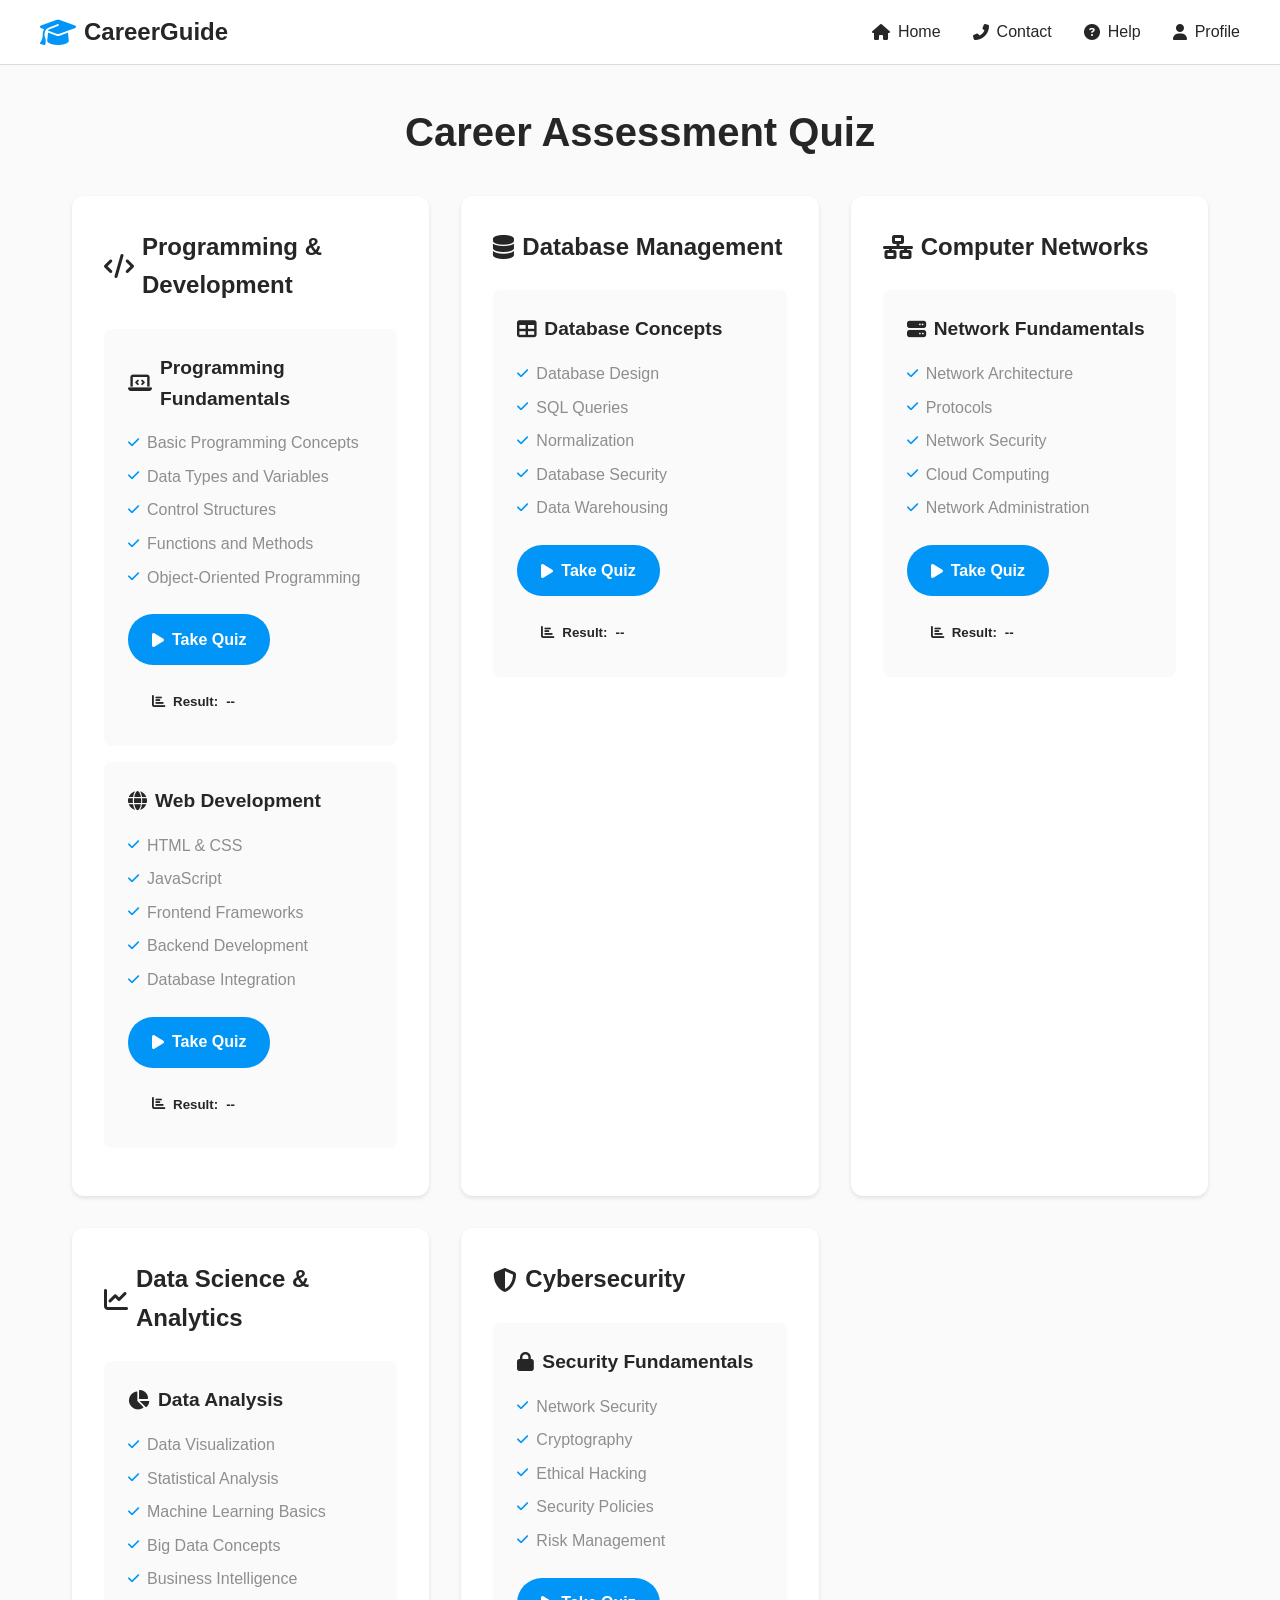
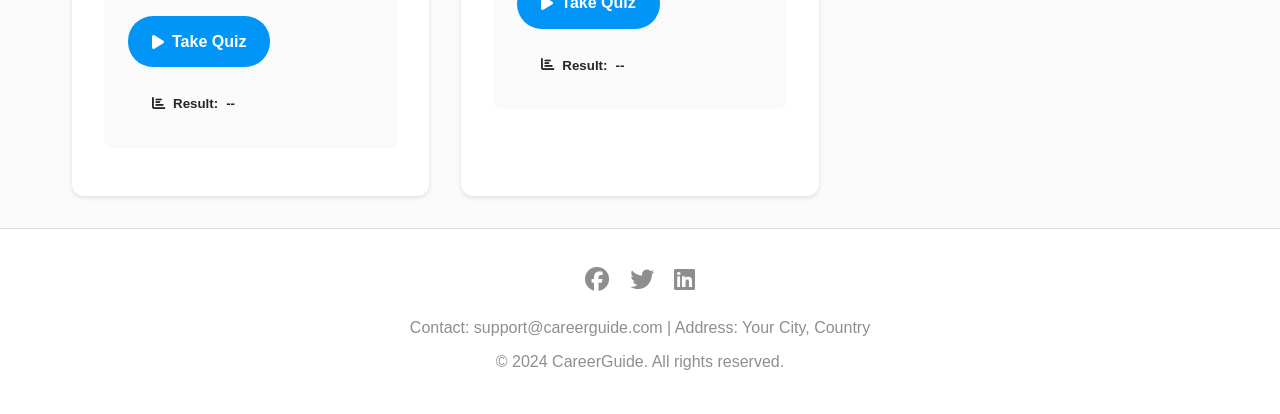
<file: quiz.html>
<!DOCTYPE html>
<html lang="en">
<head>
    <meta charset="UTF-8">
    <meta name="viewport" content="width=device-width, initial-scale=1.0">
    <title>Career Assessment Quiz - CarrySkills</title>
    <link rel="stylesheet" href="https://cdnjs.cloudflare.com/ajax/libs/font-awesome/6.5.1/css/all.min.css">
    <style>
        :root {
            --primary-color: #262626;
            --secondary-color: #8e8e8e;
            --accent-color: #0095f6;
            --text-color: #262626;
            --light-bg: #fafafa;
            --white: #ffffff;
            --shadow: 0 2px 4px rgba(0, 0, 0, 0.1);
            --transition: all 0.3s ease;
            --border-color: #dbdbdb;
            --success-color: #00c851;
            --warning-color: #ffbb33;
        }

        * {
            margin: 0;
            padding: 0;
            box-sizing: border-box;
            font-family: 'Segoe UI', Tahoma, Geneva, Verdana, sans-serif;
        }

        body {
            background: var(--light-bg);
            color: var(--text-color);
            line-height: 1.6;
        }

        /* Header Styles */
        header {
            background: var(--white);
            border-bottom: 1px solid var(--border-color);
            padding: 0.8rem 2rem;
            position: fixed;
            width: 100%;
            top: 0;
            z-index: 1000;
        }

        .header-content {
            max-width: 1200px;
            margin: 0 auto;
            display: flex;
            justify-content: space-between;
            align-items: center;
        }

        .logo {
            font-size: 1.5rem;
            font-weight: 600;
            color: var(--primary-color);
            text-decoration: none;
            display: flex;
            align-items: center;
            gap: 0.5rem;
        }

        .logo i {
            font-size: 1.8rem;
            color: var(--accent-color);
        }

        nav ul {
            display: flex;
            gap: 2rem;
            list-style: none;
        }

        nav a {
            text-decoration: none;
            color: var(--primary-color);
            font-weight: 500;
            transition: var(--transition);
            display: flex;
            align-items: center;
            gap: 0.5rem;
        }

        nav a:hover {
            color: var(--accent-color);
        }

        nav a.active {
            color: var(--accent-color);
        }

        /* Quiz Container */
        .quiz-container {
            max-width: 1200px;
            margin: 100px auto 2rem;
            padding: 0 2rem;
        }

        .quiz-container h1 {
            text-align: center;
            margin-bottom: 2rem;
            color: var(--primary-color);
            font-size: 2.5rem;
            font-weight: 600;
        }

        .subject-sections {
            display: grid;
            grid-template-columns: repeat(auto-fit, minmax(300px, 1fr));
            gap: 2rem;
        }

        .subject-section {
            background: var(--white);
            border-radius: 12px;
            padding: 2rem;
            box-shadow: var(--shadow);
            transition: var(--transition);
        }

        .subject-section:hover {
            transform: translateY(-5px);
            box-shadow: 0 4px 15px rgba(0, 0, 0, 0.1);
        }

        .subject-section h2 {
            color: var(--primary-color);
            margin-bottom: 1.5rem;
            font-size: 1.5rem;
            display: flex;
            align-items: center;
            gap: 0.5rem;
        }

        .topic {
            background: var(--light-bg);
            border-radius: 8px;
            padding: 1.5rem;
            margin-bottom: 1rem;
        }

        .topic h3 {
            color: var(--primary-color);
            margin-bottom: 1rem;
            font-size: 1.2rem;
            display: flex;
            align-items: center;
            gap: 0.5rem;
        }

        .topic ul {
            list-style: none;
            margin-bottom: 1.5rem;
        }

        .topic li {
            margin-bottom: 0.5rem;
            color: var(--secondary-color);
            display: flex;
            align-items: center;
            gap: 0.5rem;
        }

        .topic li:before {
            content: '\f00c';
            font-family: 'Font Awesome 6 Free';
            font-weight: 900;
            color: var(--accent-color);
            font-size: 0.8rem;
        }

        .quiz-buttons {
            display: flex;
            gap: 1rem;
            flex-wrap: wrap;
        }

        .quiz-link {
            padding: 0.8rem 1.5rem;
            background: var(--accent-color);
            color: var(--white);
            text-decoration: none;
            border-radius: 25px;
            font-weight: 600;
            transition: var(--transition);
            display: flex;
            align-items: center;
            gap: 0.5rem;
        }

        .quiz-link:hover {
            background: #0081d6;
            transform: translateY(-2px);
        }

        .result-btn {
            padding: 0.8rem 1.5rem;
            background: var(--light-bg);
            color: var(--primary-color);
            border: none;
            border-radius: 25px;
            font-weight: 600;
            cursor: pointer;
            transition: var(--transition);
            display: flex;
            align-items: center;
            gap: 0.5rem;
        }

        .result-btn:hover {
            background: var(--border-color);
        }

        /* Modal Styles */
        .modal {
            display: none;
            position: fixed;
            top: 0;
            left: 0;
            width: 100%;
            height: 100%;
            background: rgba(0, 0, 0, 0.5);
            z-index: 1000;
        }

        .modal-content {
            background: var(--white);
            margin: 15% auto;
            padding: 2rem;
            border-radius: 12px;
            max-width: 500px;
            position: relative;
        }

        .close {
            position: absolute;
            right: 1.5rem;
            top: 1rem;
            font-size: 1.5rem;
            cursor: pointer;
            color: var(--secondary-color);
            transition: var(--transition);
        }

        .close:hover {
            color: var(--primary-color);
        }

        /* Footer */
        footer {
            background: var(--white);
            padding: 2rem;
            text-align: center;
            border-top: 1px solid var(--border-color);
        }

        .social-icons {
            margin-bottom: 1rem;
        }

        .social-icons a {
            color: var(--secondary-color);
            font-size: 1.5rem;
            margin: 0 0.5rem;
            transition: var(--transition);
        }

        .social-icons a:hover {
            color: var(--accent-color);
        }

        footer p {
            color: var(--secondary-color);
            margin-bottom: 0.5rem;
        }

        @media (max-width: 768px) {
            .subject-sections {
                grid-template-columns: 1fr;
            }

            .quiz-buttons {
                flex-direction: column;
            }

            .quiz-link, .result-btn {
                width: 100%;
                justify-content: center;
            }
        }
    </style>
</head>
<body>
    <header>
        <div class="header-content">
            <a href="index.html" class="logo">
                <i class="fas fa-graduation-cap"></i>
                CareerGuide
            </a>
            <nav>
                <ul>
                    <li><a href="index.html"><i class="fas fa-home"></i> Home</a></li>
                    <li><a href="contact.html"><i class="fas fa-phone-alt"></i> Contact</a></li>
                    <li><a href="#"><i class="fas fa-question-circle"></i> Help</a></li>
                    <li><a href="profile.html"><i class="fas fa-user"></i> Profile</a></li>
                </ul>
            </nav>
        </div>
    </header>

    <div class="quiz-container">
        <h1>Career Assessment Quiz</h1>
        <div class="subject-sections">
            <!-- Programming Section -->
            <div class="subject-section">
                <h2><i class="fas fa-code"></i> Programming & Development</h2>
                <div class="topics">
                    <div class="topic">
                        <h3><i class="fas fa-laptop-code"></i> Programming Fundamentals</h3>
                        <ul>
                            <li>Basic Programming Concepts</li>
                            <li>Data Types and Variables</li>
                            <li>Control Structures</li>
                            <li>Functions and Methods</li>
                            <li>Object-Oriented Programming</li>
                        </ul>
                        <div class="quiz-buttons">
                            <a href="programming-quiz.html" class="quiz-link">
                                <i class="fas fa-play"></i> Take Quiz
                            </a>
                            <button class="result-btn" onclick="showResult('programming-fundamentals')">
                                <i class="fas fa-chart-bar"></i> Result: <span id="programming-fundamentals-score">--</span>
                            </button>
                        </div>
                    </div>
                    <div class="topic">
                        <h3><i class="fas fa-globe"></i> Web Development</h3>
                        <ul>
                            <li>HTML & CSS</li>
                            <li>JavaScript</li>
                            <li>Frontend Frameworks</li>
                            <li>Backend Development</li>
                            <li>Database Integration</li>
                        </ul>
                        <div class="quiz-buttons">
                            <a href="https://forms.gle/example2" class="quiz-link">
                                <i class="fas fa-play"></i> Take Quiz
                            </a>
                            <button class="result-btn" onclick="showResult('web-development')">
                                <i class="fas fa-chart-bar"></i> Result: <span id="web-development-score">--</span>
                            </button>
                        </div>
                    </div>
                </div>
            </div>

            <!-- Database Section -->
            <div class="subject-section">
                <h2><i class="fas fa-database"></i> Database Management</h2>
                <div class="topics">
                    <div class="topic">
                        <h3><i class="fas fa-table"></i> Database Concepts</h3>
                        <ul>
                            <li>Database Design</li>
                            <li>SQL Queries</li>
                            <li>Normalization</li>
                            <li>Database Security</li>
                            <li>Data Warehousing</li>
                        </ul>
                        <div class="quiz-buttons">
                            <a href="https://forms.gle/example3" class="quiz-link">
                                <i class="fas fa-play"></i> Take Quiz
                            </a>
                            <button class="result-btn" onclick="showResult('database-concepts')">
                                <i class="fas fa-chart-bar"></i> Result: <span id="database-concepts-score">--</span>
                            </button>
                        </div>
                    </div>
                </div>
            </div>

            <!-- Networking Section -->
            <div class="subject-section">
                <h2><i class="fas fa-network-wired"></i> Computer Networks</h2>
                <div class="topics">
                    <div class="topic">
                        <h3><i class="fas fa-server"></i> Network Fundamentals</h3>
                        <ul>
                            <li>Network Architecture</li>
                            <li>Protocols</li>
                            <li>Network Security</li>
                            <li>Cloud Computing</li>
                            <li>Network Administration</li>
                        </ul>
                        <div class="quiz-buttons">
                            <a href="https://forms.gle/example4" class="quiz-link">
                                <i class="fas fa-play"></i> Take Quiz
                            </a>
                            <button class="result-btn" onclick="showResult('network-fundamentals')">
                                <i class="fas fa-chart-bar"></i> Result: <span id="network-fundamentals-score">--</span>
                            </button>
                        </div>
                    </div>
                </div>
            </div>

            <!-- Data Science Section -->
            <div class="subject-section">
                <h2><i class="fas fa-chart-line"></i> Data Science & Analytics</h2>
                <div class="topics">
                    <div class="topic">
                        <h3><i class="fas fa-chart-pie"></i> Data Analysis</h3>
                        <ul>
                            <li>Data Visualization</li>
                            <li>Statistical Analysis</li>
                            <li>Machine Learning Basics</li>
                            <li>Big Data Concepts</li>
                            <li>Business Intelligence</li>
                        </ul>
                        <div class="quiz-buttons">
                            <a href="https://forms.gle/example5" class="quiz-link">
                                <i class="fas fa-play"></i> Take Quiz
                            </a>
                            <button class="result-btn" onclick="showResult('data-analysis')">
                                <i class="fas fa-chart-bar"></i> Result: <span id="data-analysis-score">--</span>
                            </button>
                        </div>
                    </div>
                </div>
            </div>

            <!-- Security Section -->
            <div class="subject-section">
                <h2><i class="fas fa-shield-alt"></i> Cybersecurity</h2>
                <div class="topics">
                    <div class="topic">
                        <h3><i class="fas fa-lock"></i> Security Fundamentals</h3>
                        <ul>
                            <li>Network Security</li>
                            <li>Cryptography</li>
                            <li>Ethical Hacking</li>
                            <li>Security Policies</li>
                            <li>Risk Management</li>
                        </ul>
                        <div class="quiz-buttons">
                            <a href="https://forms.gle/example6" class="quiz-link">
                                <i class="fas fa-play"></i> Take Quiz
                            </a>
                            <button class="result-btn" onclick="showResult('security-fundamentals')">
                                <i class="fas fa-chart-bar"></i> Result: <span id="security-fundamentals-score">--</span>
                            </button>
                        </div>
                    </div>
                </div>
            </div>
        </div>
    </div>

    <!-- Result Modal -->
    <div id="resultModal" class="modal">
        <div class="modal-content">
            <span class="close">&times;</span>
            <h2>Quiz Result</h2>
            <div id="resultContent"></div>
        </div>
    </div>

    <footer>
        <div class="social-icons">
            <a href="#"><i class="fab fa-facebook"></i></a>
            <a href="#"><i class="fab fa-twitter"></i></a>
            <a href="#"><i class="fab fa-linkedin"></i></a>
        </div>
        <p>Contact: support@careerguide.com | Address: Your City, Country</p>
        <p>&copy; 2024 CareerGuide. All rights reserved.</p>
    </footer>

    <script>
        // Show quiz result modal
        function showResult(quizId) {
            const modal = document.getElementById('resultModal');
            const resultContent = document.getElementById('resultContent');
            const score = localStorage.getItem(quizId + '-score') || 'Not taken yet';
            
            resultContent.innerHTML = `
                <h3>${quizId.split('-').map(word => word.charAt(0).toUpperCase() + word.slice(1)).join(' ')}</h3>
                <p>Your Score: ${score}</p>
            `;
            
            modal.style.display = 'block';
        }

        // Close modal
        document.querySelector('.close').addEventListener('click', function() {
            document.getElementById('resultModal').style.display = 'none';
        });

        // Close modal when clicking outside
        window.addEventListener('click', function(event) {
            const modal = document.getElementById('resultModal');
            if (event.target == modal) {
                modal.style.display = 'none';
            }
        });

        // Load saved scores
        function loadScores() {
            const quizIds = [
                'programming-fundamentals',
                'web-development',
                'database-concepts',
                'network-fundamentals',
                'data-analysis',
                'security-fundamentals'
            ];
            
            quizIds.forEach(id => {
                const score = localStorage.getItem(id + '-score');
                if (score) {
                    document.getElementById(id + '-score').textContent = score;
                }
            });
        }

        // Call loadScores when page loads
        window.addEventListener('load', loadScores);
    </script>
</body>
</html>
</file>
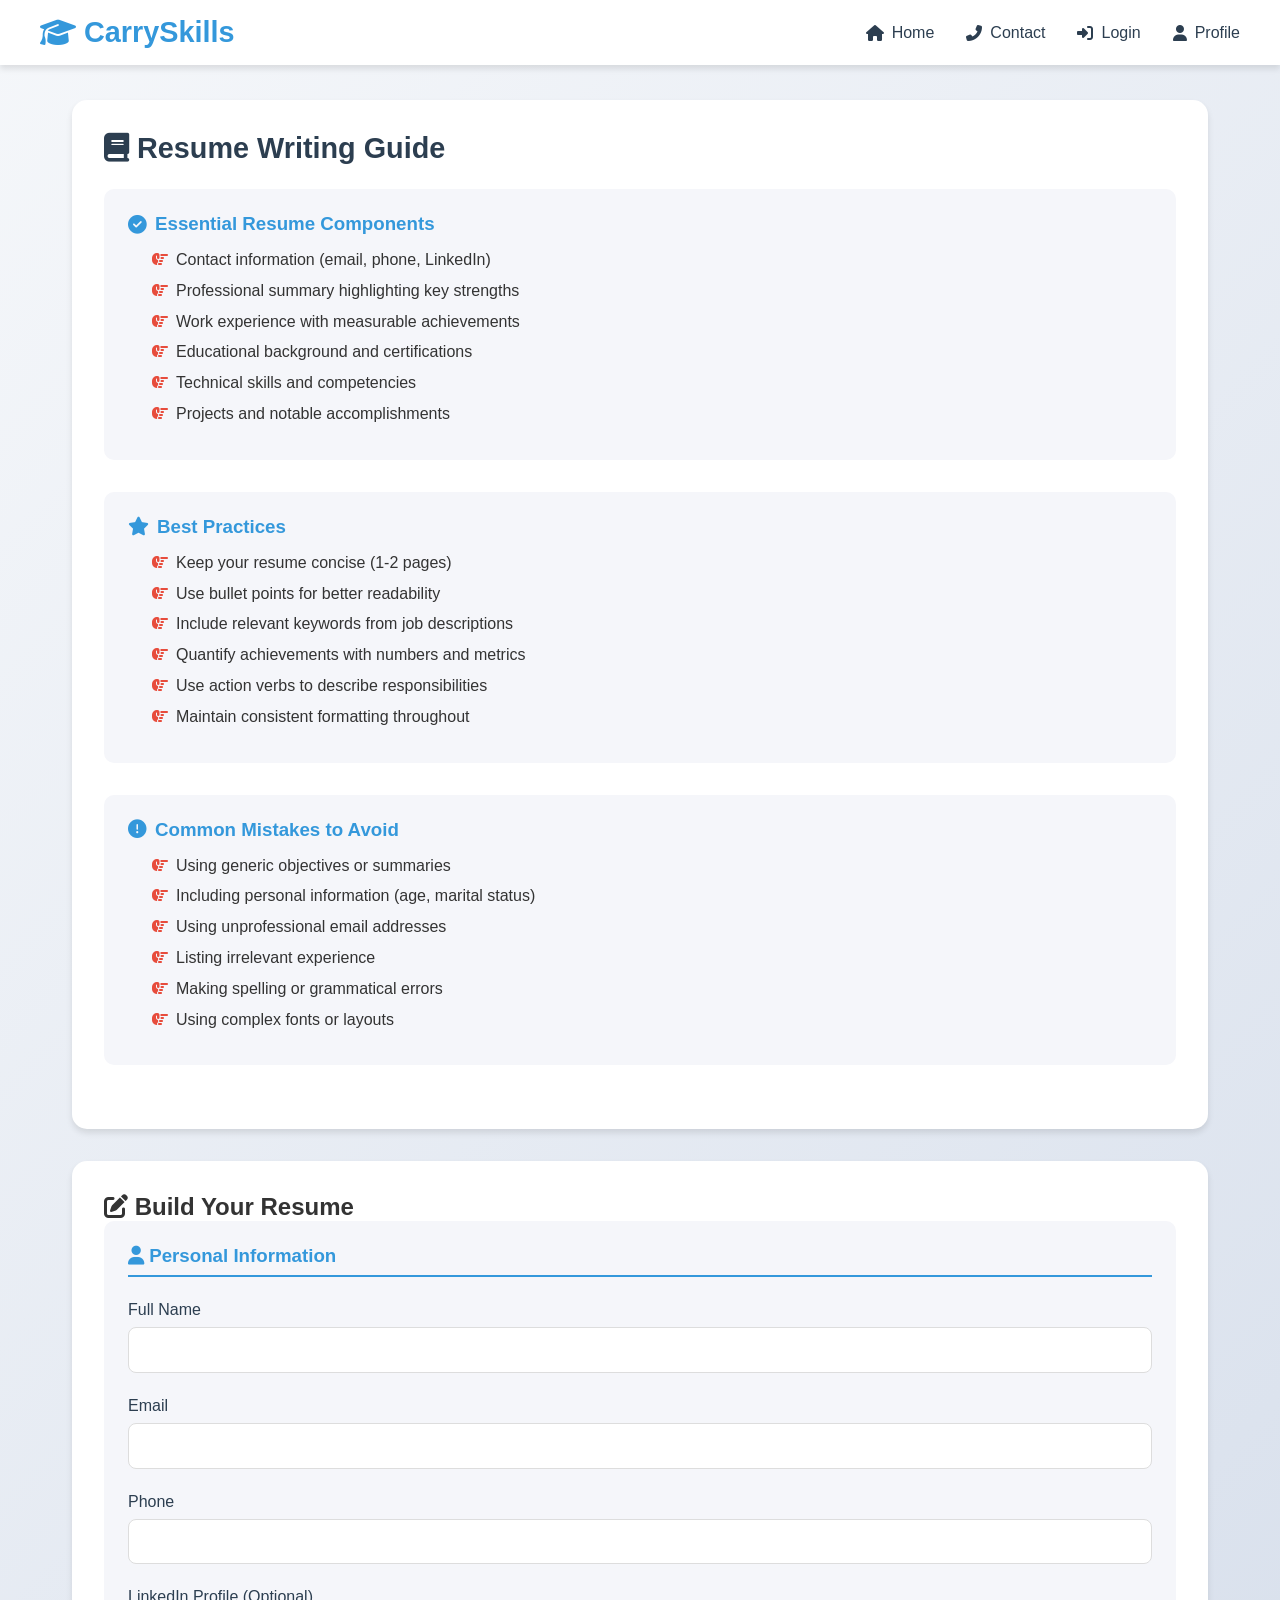
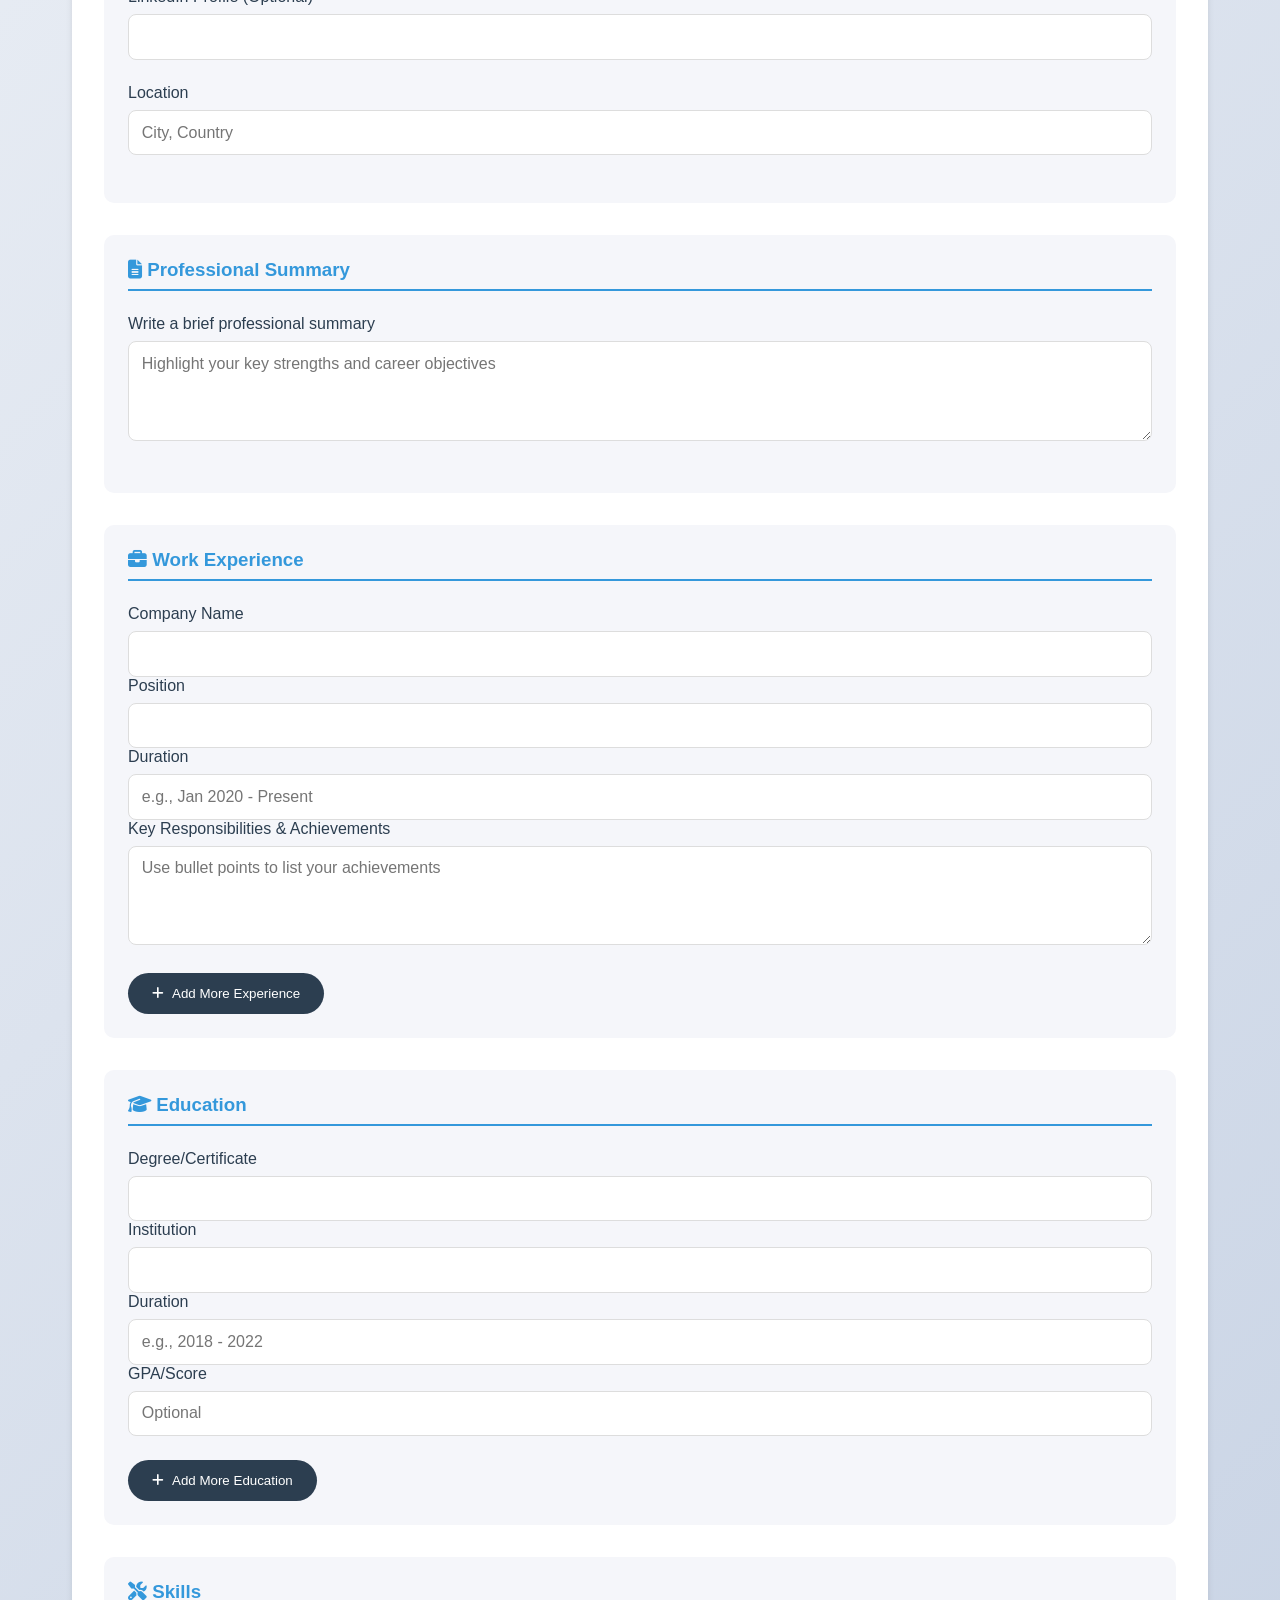
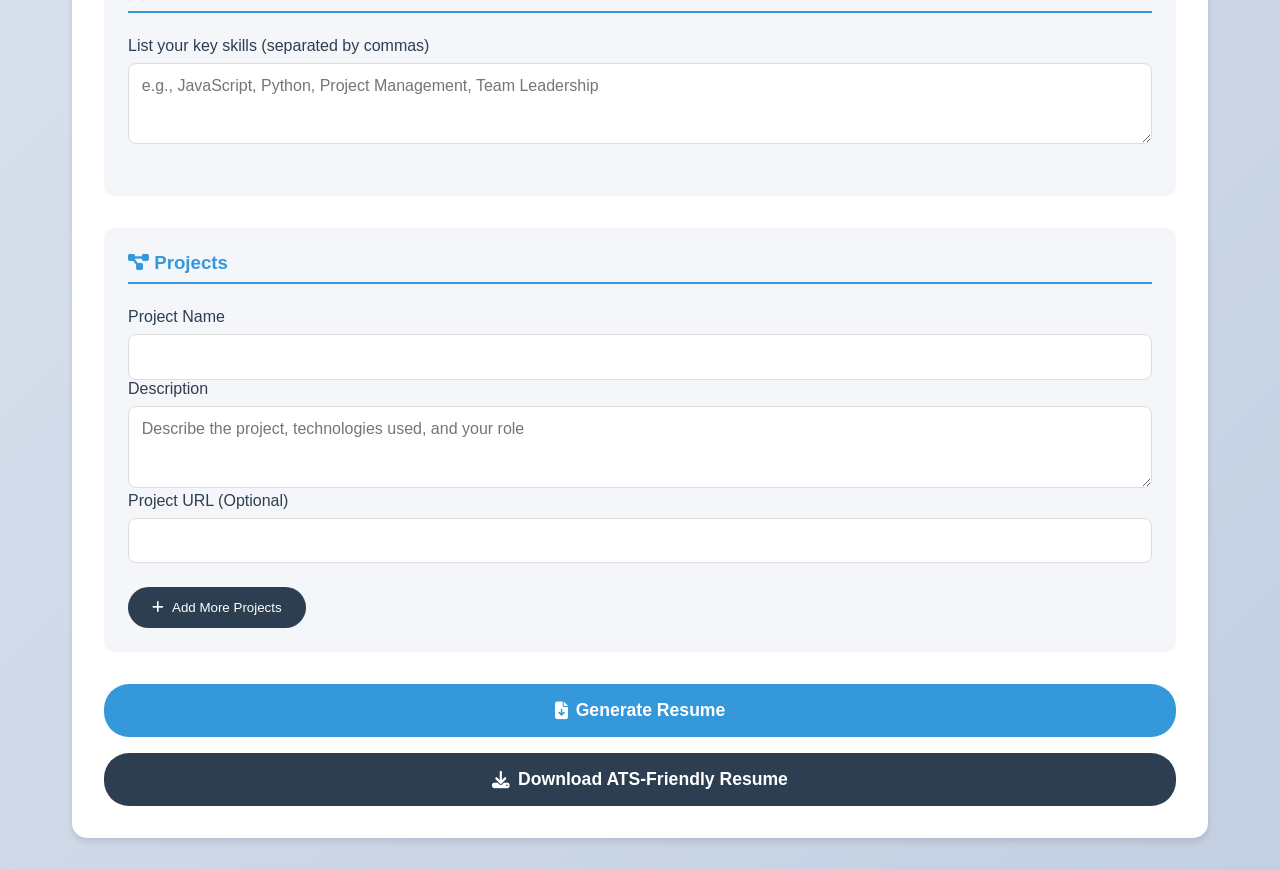
<file: resume-builder.html>
<!DOCTYPE html>
<html lang="en">
<head>
    <meta charset="UTF-8">
    <meta name="viewport" content="width=device-width, initial-scale=1.0">
    <title>Resume Builder - CarrySkills</title>
    <link rel="stylesheet" href="https://cdnjs.cloudflare.com/ajax/libs/font-awesome/6.5.1/css/all.min.css">
    <style>
        :root {
            --primary-color: #3498db;
            --secondary-color: #2c3e50;
            --accent-color: #e74c3c;
            --text-color: #333;
            --light-bg: #f5f6fa;
            --white: #ffffff;
            --shadow: 0 4px 6px rgba(0, 0, 0, 0.1);
            --transition: all 0.3s ease;
        }

        * {
            margin: 0;
            padding: 0;
            box-sizing: border-box;
            font-family: 'Segoe UI', Tahoma, Geneva, Verdana, sans-serif;
        }

        body {
            background: linear-gradient(135deg, #f5f7fa 0%, #c3cfe2 100%);
            min-height: 100vh;
            color: var(--text-color);
        }

        /* Header Styles */
        header {
            background: var(--white);
            padding: 1rem 2rem;
            box-shadow: var(--shadow);
            position: fixed;
            width: 100%;
            top: 0;
            z-index: 1000;
        }

        .header-content {
            max-width: 1200px;
            margin: 0 auto;
            display: flex;
            justify-content: space-between;
            align-items: center;
        }

        .logo {
            font-size: 1.8rem;
            font-weight: bold;
            color: var(--primary-color);
            text-decoration: none;
            display: flex;
            align-items: center;
            gap: 0.5rem;
        }

        nav ul {
            display: flex;
            gap: 2rem;
            list-style: none;
        }

        nav a {
            text-decoration: none;
            color: var(--secondary-color);
            font-weight: 500;
            transition: var(--transition);
            display: flex;
            align-items: center;
            gap: 0.5rem;
        }

        /* Main Content */
        .main-content {
            max-width: 1200px;
            margin: 100px auto 2rem;
            padding: 0 2rem;
        }

        /* Resume Guide Section */
        .resume-guide {
            background: var(--white);
            padding: 2rem;
            border-radius: 15px;
            box-shadow: var(--shadow);
            margin-bottom: 2rem;
        }

        .resume-guide h2 {
            color: var(--secondary-color);
            margin-bottom: 1.5rem;
            font-size: 1.8rem;
        }

        .guide-section {
            margin-bottom: 2rem;
            padding: 1.5rem;
            background: var(--light-bg);
            border-radius: 10px;
        }

        .guide-section h3 {
            color: var(--primary-color);
            margin-bottom: 1rem;
            display: flex;
            align-items: center;
            gap: 0.5rem;
        }

        .guide-section ul {
            list-style: none;
            margin-left: 1.5rem;
        }

        .guide-section li {
            margin-bottom: 0.8rem;
            position: relative;
            padding-left: 1.5rem;
        }

        .guide-section li:before {
            content: '\f0a4';
            font-family: 'Font Awesome 6 Free';
            font-weight: 900;
            color: var(--accent-color);
            position: absolute;
            left: 0;
        }

        /* Resume Form */
        .resume-form {
            background: var(--white);
            padding: 2rem;
            border-radius: 15px;
            box-shadow: var(--shadow);
        }

        .form-section {
            margin-bottom: 2rem;
            padding: 1.5rem;
            background: var(--light-bg);
            border-radius: 10px;
        }

        .form-section h3 {
            color: var(--primary-color);
            margin-bottom: 1.5rem;
            padding-bottom: 0.5rem;
            border-bottom: 2px solid var(--primary-color);
        }

        .form-group {
            margin-bottom: 1.5rem;
        }

        label {
            display: block;
            margin-bottom: 0.5rem;
            color: var(--secondary-color);
            font-weight: 500;
        }

        input, textarea {
            width: 100%;
            padding: 0.8rem;
            border: 1px solid #ddd;
            border-radius: 8px;
            font-size: 1rem;
            transition: var(--transition);
        }

        input:focus, textarea:focus {
            border-color: var(--primary-color);
            outline: none;
            box-shadow: 0 0 0 2px rgba(52, 152, 219, 0.2);
        }

        .add-section-btn {
            background: var(--secondary-color);
            color: var(--white);
            border: none;
            padding: 0.8rem 1.5rem;
            border-radius: 25px;
            cursor: pointer;
            transition: var(--transition);
            display: flex;
            align-items: center;
            gap: 0.5rem;
            margin-top: 1rem;
        }

        .add-section-btn:hover {
            background: var(--primary-color);
            transform: translateY(-2px);
        }

        .generate-btn {
            background: var(--primary-color);
            color: var(--white);
            border: none;
            padding: 1rem 2rem;
            border-radius: 25px;
            cursor: pointer;
            font-size: 1.1rem;
            font-weight: 600;
            transition: var(--transition);
            width: 100%;
            margin-top: 2rem;
            display: flex;
            justify-content: center;
            align-items: center;
            gap: 0.5rem;
        }

        .generate-btn:hover {
            background: var(--accent-color);
            transform: translateY(-2px);
        }

        .download-btn {
            background: var(--secondary-color);
            color: var(--white);
            border: none;
            padding: 1rem 2rem;
            border-radius: 25px;
            cursor: pointer;
            font-size: 1.1rem;
            font-weight: 600;
            transition: var(--transition);
            width: 100%;
            margin-top: 1rem;
            display: flex;
            justify-content: center;
            align-items: center;
            gap: 0.5rem;
        }

        .download-btn:hover {
            background: var(--accent-color);
            transform: translateY(-2px);
        }

        @media (max-width: 768px) {
            .header-content {
                flex-direction: column;
                gap: 1rem;
            }

            nav ul {
                flex-direction: column;
                text-align: center;
            }

            .main-content {
                padding: 0 1rem;
            }
        }
    </style>
</head>
<body>
    <header>
        <div class="header-content">
            <a href="index.html" class="logo">
                <i class="fas fa-graduation-cap"></i>
                CarrySkills
            </a>
            <nav>
                <ul>
                    <li><a href="index.html"><i class="fas fa-home"></i> Home</a></li>
                    <li><a href="contact.html"><i class="fas fa-phone-alt"></i> Contact</a></li>
                    <li><a href="login.html"><i class="fas fa-sign-in-alt"></i> Login</a></li>
                    <li><a href="profile.html"><i class="fas fa-user"></i> Profile</a></li>
                </ul>
            </nav>
        </div>
    </header>

    <main class="main-content">
        <!-- Resume Guide Section -->
        <section class="resume-guide">
            <h2><i class="fas fa-book"></i> Resume Writing Guide</h2>
            
            <div class="guide-section">
                <h3><i class="fas fa-check-circle"></i> Essential Resume Components</h3>
                <ul>
                    <li>Contact information (email, phone, LinkedIn)</li>
                    <li>Professional summary highlighting key strengths</li>
                    <li>Work experience with measurable achievements</li>
                    <li>Educational background and certifications</li>
                    <li>Technical skills and competencies</li>
                    <li>Projects and notable accomplishments</li>
                </ul>
            </div>

            <div class="guide-section">
                <h3><i class="fas fa-star"></i> Best Practices</h3>
                <ul>
                    <li>Keep your resume concise (1-2 pages)</li>
                    <li>Use bullet points for better readability</li>
                    <li>Include relevant keywords from job descriptions</li>
                    <li>Quantify achievements with numbers and metrics</li>
                    <li>Use action verbs to describe responsibilities</li>
                    <li>Maintain consistent formatting throughout</li>
                </ul>
            </div>

            <div class="guide-section">
                <h3><i class="fas fa-exclamation-circle"></i> Common Mistakes to Avoid</h3>
                <ul>
                    <li>Using generic objectives or summaries</li>
                    <li>Including personal information (age, marital status)</li>
                    <li>Using unprofessional email addresses</li>
                    <li>Listing irrelevant experience</li>
                    <li>Making spelling or grammatical errors</li>
                    <li>Using complex fonts or layouts</li>
                </ul>
            </div>
        </section>

        <!-- Resume Builder Form -->
        <section class="resume-form">
            <h2><i class="fas fa-edit"></i> Build Your Resume</h2>

            <form id="resumeForm">
                <!-- Personal Information -->
                <div class="form-section">
                    <h3><i class="fas fa-user"></i> Personal Information</h3>
                    <div class="form-group">
                        <label for="fullName">Full Name</label>
                        <input type="text" id="fullName" required>
                    </div>
                    <div class="form-group">
                        <label for="email">Email</label>
                        <input type="email" id="email" required>
                    </div>
                    <div class="form-group">
                        <label for="phone">Phone</label>
                        <input type="tel" id="phone" required>
                    </div>
                    <div class="form-group">
                        <label for="linkedin">LinkedIn Profile (Optional)</label>
                        <input type="url" id="linkedin">
                    </div>
                    <div class="form-group">
                        <label for="location">Location</label>
                        <input type="text" id="location" placeholder="City, Country" required>
                    </div>
                </div>

                <!-- Professional Summary -->
                <div class="form-section">
                    <h3><i class="fas fa-file-alt"></i> Professional Summary</h3>
                    <div class="form-group">
                        <label for="summary">Write a brief professional summary</label>
                        <textarea id="summary" rows="4" placeholder="Highlight your key strengths and career objectives" required></textarea>
                    </div>
                </div>

                <!-- Work Experience -->
                <div class="form-section">
                    <h3><i class="fas fa-briefcase"></i> Work Experience</h3>
                    <div id="workExperience">
                        <div class="form-group">
                            <label>Company Name</label>
                            <input type="text" class="company-name" required>
                            <label>Position</label>
                            <input type="text" class="position" required>
                            <label>Duration</label>
                            <input type="text" class="duration" placeholder="e.g., Jan 2020 - Present" required>
                            <label>Key Responsibilities & Achievements</label>
                            <textarea class="responsibilities" rows="4" placeholder="Use bullet points to list your achievements" required></textarea>
                        </div>
                    </div>
                    <button type="button" class="add-section-btn" onclick="addWorkExperience()">
                        <i class="fas fa-plus"></i> Add More Experience
                    </button>
                </div>

                <!-- Education -->
                <div class="form-section">
                    <h3><i class="fas fa-graduation-cap"></i> Education</h3>
                    <div id="education">
                        <div class="form-group">
                            <label>Degree/Certificate</label>
                            <input type="text" class="degree" required>
                            <label>Institution</label>
                            <input type="text" class="institution" required>
                            <label>Duration</label>
                            <input type="text" class="year" placeholder="e.g., 2018 - 2022" required>
                            <label>GPA/Score</label>
                            <input type="text" class="gpa" placeholder="Optional">
                        </div>
                    </div>
                    <button type="button" class="add-section-btn" onclick="addEducation()">
                        <i class="fas fa-plus"></i> Add More Education
                    </button>
                </div>

                <!-- Skills -->
                <div class="form-section">
                    <h3><i class="fas fa-tools"></i> Skills</h3>
                    <div class="form-group">
                        <label for="skills">List your key skills (separated by commas)</label>
                        <textarea id="skills" rows="3" placeholder="e.g., JavaScript, Python, Project Management, Team Leadership" required></textarea>
                    </div>
                </div>

                <!-- Projects -->
                <div class="form-section">
                    <h3><i class="fas fa-project-diagram"></i> Projects</h3>
                    <div id="projects">
                        <div class="form-group">
                            <label>Project Name</label>
                            <input type="text" class="project-name">
                            <label>Description</label>
                            <textarea class="project-description" rows="3" placeholder="Describe the project, technologies used, and your role"></textarea>
                            <label>Project URL (Optional)</label>
                            <input type="url" class="project-url">
                        </div>
                    </div>
                    <button type="button" class="add-section-btn" onclick="addProject()">
                        <i class="fas fa-plus"></i> Add More Projects
                    </button>
                </div>

                <button type="submit" class="generate-btn">
                    <i class="fas fa-file-download"></i> Generate Resume
                </button>

                <button type="button" class="download-btn" onclick="downloadATSResume()">
                    <i class="fas fa-download"></i> Download ATS-Friendly Resume
                </button>
            </form>
        </section>
    </main>

    <script>
        function addWorkExperience() {
            const workExp = document.getElementById('workExperience');
            const newExp = workExp.children[0].cloneNode(true);
            // Clear the input values
            newExp.querySelectorAll('input, textarea').forEach(input => input.value = '');
            workExp.appendChild(newExp);
        }

        function addEducation() {
            const education = document.getElementById('education');
            const newEdu = education.children[0].cloneNode(true);
            // Clear the input values
            newEdu.querySelectorAll('input').forEach(input => input.value = '');
            education.appendChild(newEdu);
        }

        function addProject() {
            const projects = document.getElementById('projects');
            const newProject = projects.children[0].cloneNode(true);
            // Clear the input values
            newProject.querySelectorAll('input, textarea').forEach(input => input.value = '');
            projects.appendChild(newProject);
        }

        function downloadATSResume() {
            // Get form data
            const fullName = document.getElementById('fullName').value;
            const email = document.getElementById('email').value;
            const phone = document.getElementById('phone').value;
            const location = document.getElementById('location').value;
            const summary = document.getElementById('summary').value;
            const skills = document.getElementById('skills').value;

            // Create ATS-friendly resume content
            const resumeContent = `
${fullName}
${email} | ${phone} | ${location}

PROFESSIONAL SUMMARY
${summary}

SKILLS
${skills}

WORK EXPERIENCE
${getWorkExperience()}

EDUCATION
${getEducation()}

PROJECTS
${getProjects()}
`;

            // Create blob and trigger download
            const blob = new Blob([resumeContent], { type: 'text/plain' });
            const url = window.URL.createObjectURL(blob);
            const a = document.createElement('a');
            a.href = url;
            a.download = `${fullName.replace(/\s+/g, '_')}_ATS_Resume.txt`;
            
            // Trigger download
            document.body.appendChild(a);
            a.click();
            
            // Cleanup
            window.URL.revokeObjectURL(url);
            document.body.removeChild(a);
        }

        function getWorkExperience() {
            let experience = '';
            const workExps = document.querySelectorAll('#workExperience .form-group');
            workExps.forEach(exp => {
                const company = exp.querySelector('.company-name').value;
                const position = exp.querySelector('.position').value;
                const duration = exp.querySelector('.duration').value;
                const responsibilities = exp.querySelector('.responsibilities').value;

                experience += `\n${position}\n${company} | ${duration}\n${responsibilities}\n`;
            });
            return experience;
        }

        function getEducation() {
            let education = '';
            const edus = document.querySelectorAll('#education .form-group');
            edus.forEach(edu => {
                const degree = edu.querySelector('.degree').value;
                const institution = edu.querySelector('.institution').value;
                const year = edu.querySelector('.year').value;
                const gpa = edu.querySelector('.gpa').value;

                education += `\n${degree}\n${institution} | ${year}${gpa ? ` | GPA: ${gpa}` : ''}\n`;
            });
            return education;
        }

        function getProjects() {
            let projects = '';
            const projs = document.querySelectorAll('#projects .form-group');
            projs.forEach(proj => {
                const name = proj.querySelector('.project-name').value;
                const description = proj.querySelector('.project-description').value;
                const url = proj.querySelector('.project-url').value;

                projects += `\n${name}\n${description}${url ? `\nURL: ${url}` : ''}\n`;
            });
            return projects;
        }

        document.getElementById('resumeForm').addEventListener('submit', function(e) {
            e.preventDefault();
            // Here you can add code to generate the resume
            alert('Your resume is being generated! This feature will be available soon.');
        });
    </script>
</body>
</html>
</file>
<file: styles.css>
/* Navigation Bar */
header {
    display: flex;
    justify-content: space-between;
    align-items: center;
    padding: 20px 50px;
}

/* Navigation Menu */
nav ul {
    list-style: none;
    display: flex;
    gap: 20px;
}

nav ul li a {
    text-decoration: none;
    color: #000000;
    font-weight: bold;
    padding: 8px 12px;
    transition: 0.3s;
}

nav ul li a:hover {
    opacity: 0.7;
    transform: scale(1.1);
}

/* Search Bar */
.search-container {
    display: flex;
    justify-content: center;
    margin-top: 20px;
}

.search-container input {
    width: 300px;
    padding: 10px;
    border: 2px solid #000000;
    font-size: 16px;
}

.search-container button {
    padding: 10px 20px;
    background: transparent;
    border: 2px solid #000000;
    cursor: pointer;
    transition: 0.3s;
}

.search-container button:hover {
    background: #F55C42;
    color: #FFF;
}

/* Video Grid */
.video-grid {
    display: grid;
    grid-template-columns: repeat(2, 1fr);
    gap: 20px;
    padding: 20px;
    justify-content: center;
}

.video-container {
    background: #FFF;
    padding: 10px;
    border-radius: 8px;
    text-align: center;
    box-shadow: 0px 4px 8px rgba(0, 0, 0, 0.1);
    transition: transform 0.3s;
}

.video-container img {
    width: 100%;
    border-radius: 8px;
}

.video-container h3 {
    margin: 10px 0;
}

.video-container a {
    display: inline-block;
    padding: 8px 15px;
    background: #F55C42;
    color: #FFF;
    text-decoration: none;
    border-radius: 5px;
}

.video-container:hover {
    transform: scale(1.05);
}

/* Pagination */
.pagination {
    text-align: center;
    margin: 20px 0;
}

.pagination a {
    padding: 8px 12px;
    border: 2px solid #000;
    text-decoration: none;
    margin: 0 5px;
    color: #000;
}

.pagination a:hover {
    background: #F55C42;
    color: #FFF;
}

/* Career Path Section */
.career-path {
    text-align: center;
    padding: 30px;
    background: #FFFDF2;
}

.career-path h2 {
    margin-bottom: 10px;
}

.career-path a {
    display: inline-block;
    padding: 10px 20px;
    border: 2px solid #000;
    text-decoration: none;
    transition: 0.3s;
}

.career-path a:hover {
    background: #F55C42;
    color: #FFF;
}

/* Table */

            .semester {
            margin: 20px;
            text-align: center;
        }
        table {
            border-collapse: collapse;
            width: 200px;
            background: white;
            box-shadow: 0px 4px 8px rgba(0, 0, 0, 0.2);
        }
        th, td {
            border: 2px solid black;
            padding: 10px;
            text-align: center;
            font-size: 16px;
        }
        input {
            width: 50px;
            text-align: center;
            font-size: 16px;
            border: none;
            outline: none;
        }

/* Semester Tables Styling */
.semester-container {
    max-width: 1200px;
    margin: 20px auto;
    padding: 0 20px;
}
.semester-h2 {
    margin-bottom: 10px;
}

.semester {
    background: #fff;
    border-radius: 8px;
    box-shadow: 0 2px 4px rgba(0, 0, 0, 0.1);
    margin-bottom: 30px;
    padding: 20px;
}

.semester h3 {
    color: #333;
    margin-bottom: 15px;
    padding-bottom: 10px;
    border-bottom: 2px solid #eee;
}

.semester table {
    width: 100%;
    border-collapse: collapse;
    margin-top: 10px;
}

.semester th {
    background-color: #f5f5f5;
    padding: 12px;
    text-align: left;
    font-weight: 600;
    color: #333;
    border-bottom: 2px solid #ddd;
}

.semester td {
    padding: 12px;
    border-bottom: 1px solid #eee;
}

.semester input[type="number"] {
    width: 80px;
    padding: 8px;
    border: 1px solid #ddd;
    border-radius: 4px;
    font-size: 14px;
}

.semester input[type="number"]:focus {
    outline: none;
    border-color: #4CAF50;
    box-shadow: 0 0 5px rgba(76, 175, 80, 0.2);
}

.semester tr:hover {
    background-color: #f9f9f9;
}

/* Footer */
footer {
    text-align: center;
    padding: 20px;
    background: #000;
    color: #FFF;
}

.social-icons a {
    color: #FFF;
    margin: 0 10px;
    font-size: 20px;
}

/* Career Recommendation Section */
.career-recommendation {
    max-width: 1200px;
    margin: 40px auto;
    padding: 0 20px;
    text-align: center;
}

.recommendation-btn {
    padding: 15px 30px;
    font-size: 18px;
    background-color: #4CAF50;
    color: white;
    border: none;
    border-radius: 5px;
    cursor: pointer;
    transition: background-color 0.3s;
}

.recommendation-btn:hover {
    background-color: #45a049;
}

.recommendation-result {
    margin-top: 30px;
    padding: 20px;
    background: #fff;
    border-radius: 8px;
    box-shadow: 0 2px 4px rgba(0, 0, 0, 0.1);
    display: none;
}

.recommendation-result h2 {
    color: #333;
    margin-bottom: 20px;
}

.recommendation-content {
    text-align: left;
}

.career-path {
    margin: 20px 0;
    padding: 15px;
    background: #f9f9f9;
    border-radius: 5px;
}

.career-path h3 {
    color: #4CAF50;
    margin-bottom: 10px;
}

.career-path p {
    margin: 5px 0;
    color: #666;
}

/* Quiz Page Styles */
.quiz-container {
    max-width: 1200px;
    margin: 40px auto;
    padding: 0 20px;
}

.quiz-container h1 {
    text-align: center;
    color: #333;
    margin-bottom: 40px;
    font-size: 2.5em;
}

.subject-sections {
    display: grid;
    gap: 30px;
}

.subject-section {
    background: #fff;
    border-radius: 10px;
    padding: 25px;
    box-shadow: 0 2px 4px rgba(0, 0, 0, 0.1);
}

.subject-section h2 {
    color: #4CAF50;
    margin-bottom: 20px;
    padding-bottom: 10px;
    border-bottom: 2px solid #eee;
}

.topics {
    display: grid;
    grid-template-columns: repeat(auto-fit, minmax(300px, 1fr));
    gap: 20px;
}

.topic {
    background: #f9f9f9;
    padding: 20px;
    border-radius: 8px;
    transition: transform 0.3s;
}

.topic:hover {
    transform: translateY(-5px);
}

.topic h3 {
    color: #333;
    margin-bottom: 15px;
}

.topic ul {
    list-style: none;
    padding: 0;
    margin-bottom: 20px;
}

.topic ul li {
    padding: 8px 0;
    color: #666;
    border-bottom: 1px solid #eee;
}

.topic ul li:last-child {
    border-bottom: none;
}

.quiz-link {
    display: inline-block;
    padding: 10px 20px;
    background-color: #4CAF50;
    color: white;
    text-decoration: none;
    border-radius: 5px;
    transition: background-color 0.3s;
}

.quiz-link:hover {
    background-color: #45a049;
}

@media (max-width: 768px) {
    .topics {
        grid-template-columns: 1fr;
    }
    
    .quiz-container h1 {
        font-size: 2em;
    }
}

/* Quiz Buttons Container */
.quiz-buttons {
    display: flex;
    gap: 10px;
    justify-content: center;
    margin-top: 15px;
}

.result-btn {
    padding: 10px 20px;
    background-color: #2196F3;
    color: white;
    border: none;
    border-radius: 5px;
    cursor: pointer;
    transition: background-color 0.3s;
    font-size: 14px;
}

.result-btn:hover {
    background-color: #1976D2;
}

/* Modal Styles */
.modal {
    display: none;
    position: fixed;
    z-index: 1000;
    left: 0;
    top: 0;
    width: 100%;
    height: 100%;
    background-color: rgba(0, 0, 0, 0.5);
}

.modal-content {
    background-color: #fefefe;
    margin: 15% auto;
    padding: 20px;
    border-radius: 8px;
    width: 80%;
    max-width: 500px;
    position: relative;
    box-shadow: 0 4px 6px rgba(0, 0, 0, 0.1);
}

.close {
    position: absolute;
    right: 20px;
    top: 10px;
    font-size: 28px;
    font-weight: bold;
    cursor: pointer;
    color: #666;
}

.close:hover {
    color: #000;
}

#resultContent {
    margin-top: 20px;
    padding: 15px;
    background-color: #f9f9f9;
    border-radius: 5px;
}

/* Profile Page Styles */
.profile-container {
    max-width: 1200px;
    margin: 40px auto;
    padding: 0 20px;
}

/* Profile Header */
.profile-header {
    display: flex;
    gap: 40px;
    margin-bottom: 40px;
    padding: 20px;
    background: #fff;
    border-radius: 10px;
    box-shadow: 0 2px 4px rgba(0, 0, 0, 0.1);
}

.profile-picture {
    position: relative;
    width: 150px;
    height: 150px;
}

.profile-picture img {
    width: 100%;
    height: 100%;
    border-radius: 50%;
    object-fit: cover;
}

.upload-btn {
    position: absolute;
    bottom: 0;
    right: 0;
    background: #4CAF50;
    color: white;
    width: 35px;
    height: 35px;
    border-radius: 50%;
    display: flex;
    align-items: center;
    justify-content: center;
    cursor: pointer;
    transition: background-color 0.3s;
}

.upload-btn:hover {
    background: #45a049;
}

.profile-info {
    flex: 1;
}

.profile-info h1 {
    margin: 0 0 20px 0;
    color: #333;
}

.goal-section {
    background: #f9f9f9;
    padding: 15px;
    border-radius: 8px;
}

.goal-section h3 {
    margin: 0 0 10px 0;
    color: #4CAF50;
}

/* Skills Section */
.skills-section {
    background: #fff;
    padding: 25px;
    border-radius: 10px;
    box-shadow: 0 2px 4px rgba(0, 0, 0, 0.1);
    margin-bottom: 40px;
}

.skills-container {
    display: grid;
    grid-template-columns: repeat(auto-fit, minmax(300px, 1fr));
    gap: 30px;
    margin-top: 20px;
}

.skill-category h3 {
    color: #4CAF50;
    margin-bottom: 15px;
}

.skill-options {
    display: grid;
    grid-template-columns: repeat(auto-fill, minmax(200px, 1fr));
    gap: 10px;
}

.skill-options label {
    display: flex;
    align-items: center;
    gap: 8px;
    cursor: pointer;
}

/* Bio Section */
.bio-section {
    background: #fff;
    padding: 25px;
    border-radius: 10px;
    box-shadow: 0 2px 4px rgba(0, 0, 0, 0.1);
    margin-bottom: 40px;
}

.bio-content {
    background: #f9f9f9;
    padding: 20px;
    border-radius: 8px;
    margin-top: 15px;
}

/* Certifications Section */
.certifications-section {
    background: #fff;
    padding: 25px;
    border-radius: 10px;
    box-shadow: 0 2px 4px rgba(0, 0, 0, 0.1);
}

.cert-grid {
    display: grid;
    grid-template-columns: repeat(auto-fill, minmax(300px, 1fr));
    gap: 20px;
    margin: 20px 0;
}

.cert-post {
    background: #f9f9f9;
    border-radius: 8px;
    overflow: hidden;
}

.cert-post img {
    width: 100%;
    height: 200px;
    object-fit: cover;
}

.cert-info {
    padding: 15px;
}

.cert-info h3 {
    margin: 0 0 10px 0;
    color: #333;
}

.cert-info p {
    margin: 5px 0;
    color: #666;
}

/* Buttons */
.edit-btn, .save-btn, .add-cert-btn {
    padding: 8px 16px;
    border: none;
    border-radius: 5px;
    cursor: pointer;
    transition: background-color 0.3s;
    margin-top: 10px;
}

.edit-btn {
    background-color: #4CAF50;
    color: white;
}

.save-btn {
    background-color: #2196F3;
    color: white;
    width: 100%;
    margin-top: 15px;
}

.add-cert-btn {
    background-color: #4CAF50;
    color: white;
    width: 100%;
    padding: 12px;
    display: flex;
    align-items: center;
    justify-content: center;
    gap: 8px;
}

.edit-btn:hover {
    background-color: #45a049;
}

.save-btn:hover {
    background-color: #1976D2;
}

.add-cert-btn:hover {
    background-color: #45a049;
}

/* Modal Styles */
.modal {
    display: none;
    position: fixed;
    z-index: 1000;
    left: 0;
    top: 0;
    width: 100%;
    height: 100%;
    background-color: rgba(0, 0, 0, 0.5);
}

.modal-content {
    background-color: #fefefe;
    margin: 15% auto;
    padding: 20px;
    border-radius: 8px;
    width: 80%;
    max-width: 500px;
    position: relative;
}

.modal-content textarea {
    width: 100%;
    padding: 10px;
    border: 1px solid #ddd;
    border-radius: 4px;
    margin-top: 10px;
    resize: vertical;
}

.close {
    position: absolute;
    right: 20px;
    top: 10px;
    font-size: 28px;
    font-weight: bold;
    cursor: pointer;
    color: #666;
}

.close:hover {
    color: #000;
}

@media (max-width: 768px) {
    .profile-header {
        flex-direction: column;
        align-items: center;
        text-align: center;
    }

    .profile-picture {
        width: 120px;
        height: 120px;
    }

    .skills-container {
        grid-template-columns: 1fr;
    }
}
</file>
